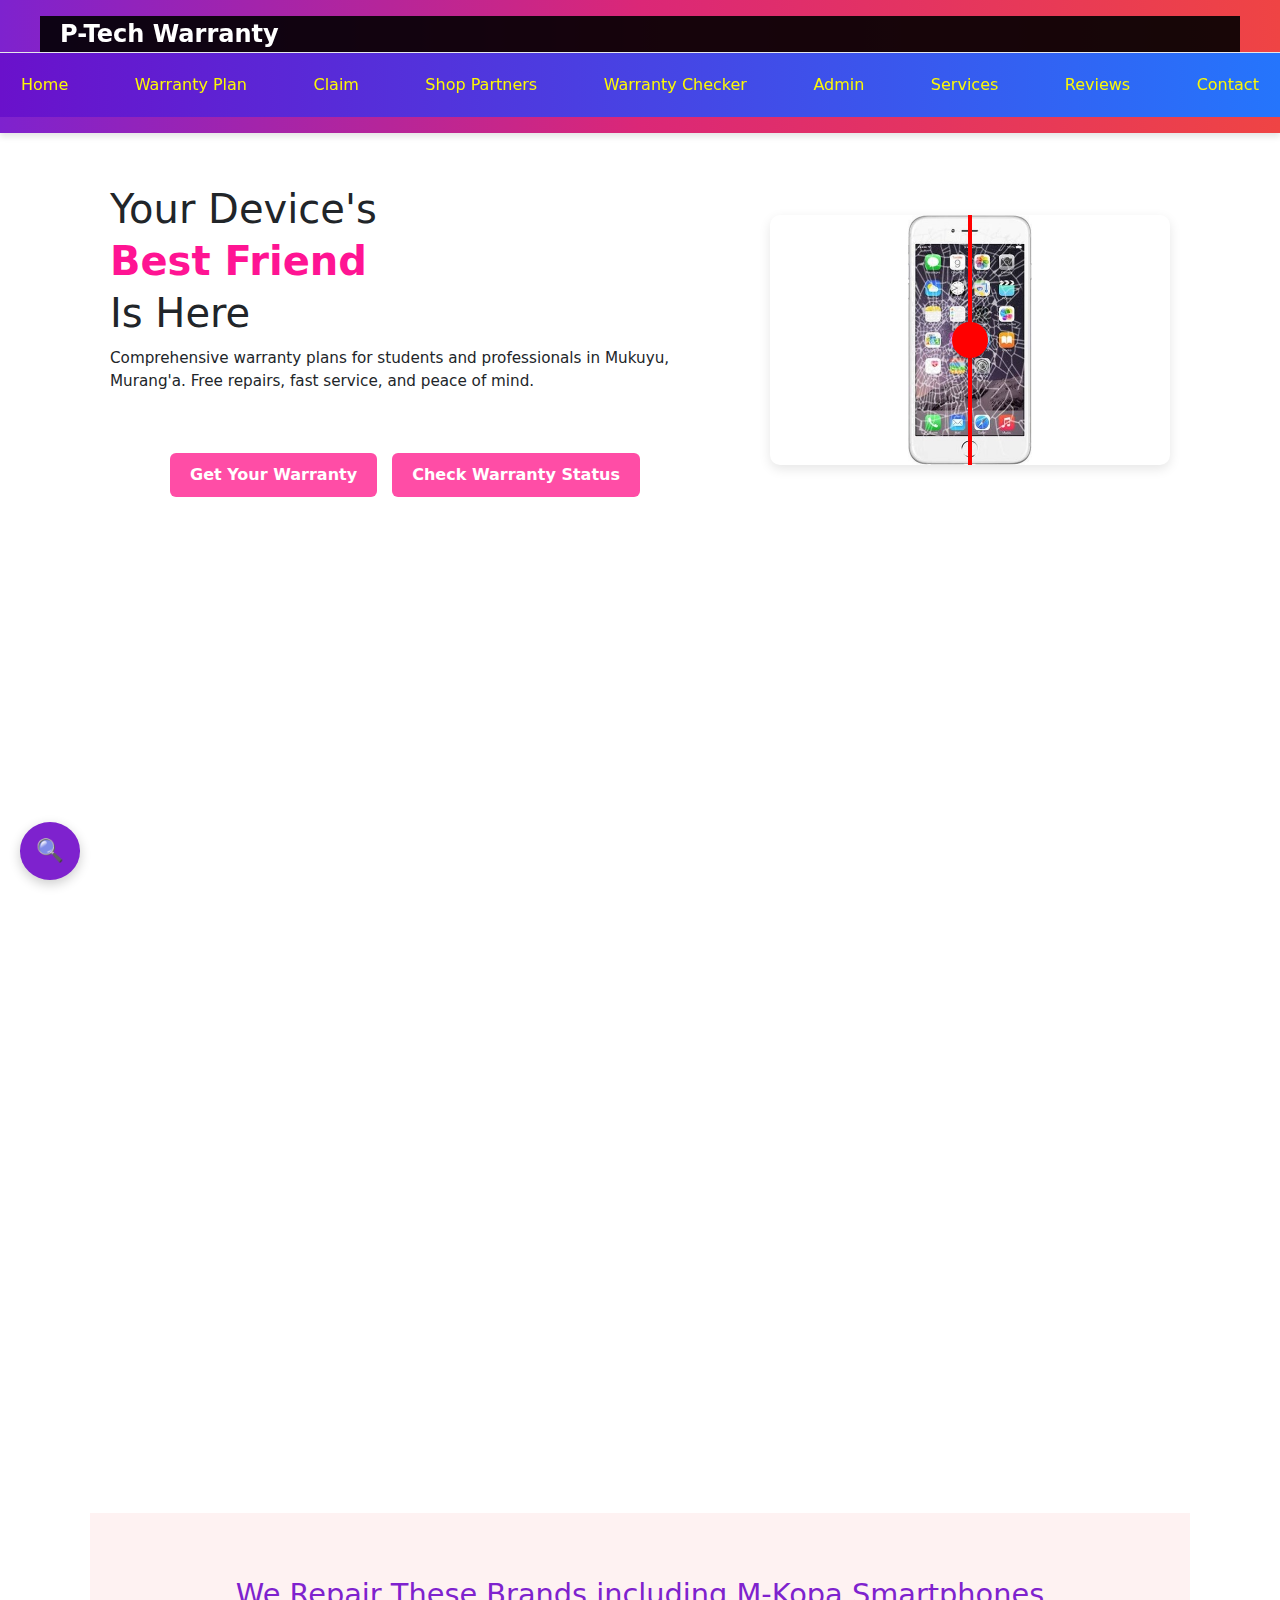
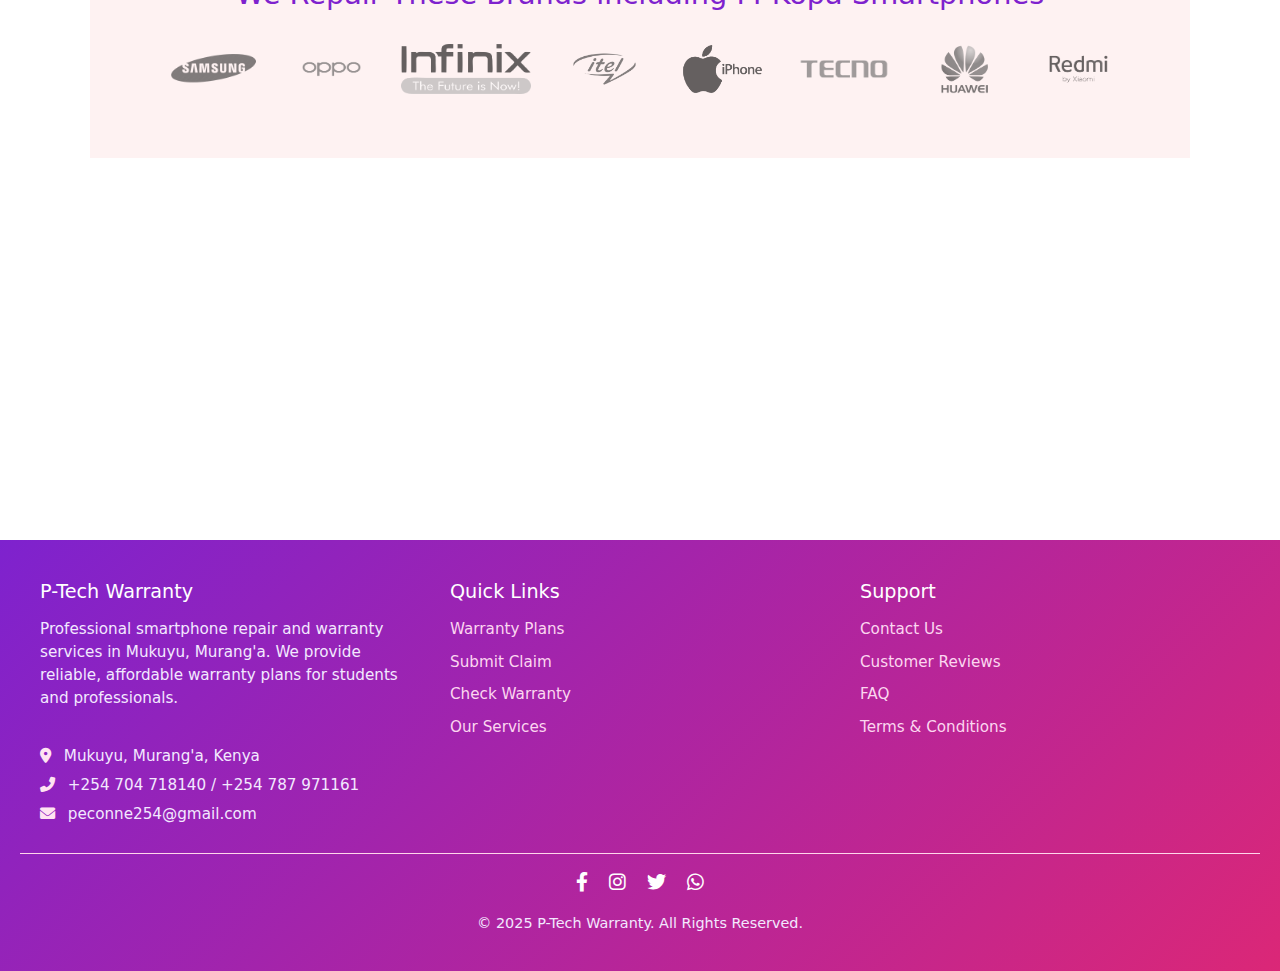
<file: index.html>
<!DOCTYPE html>
<html lang="en">
<head>
    <meta charset="UTF-8">
    <meta name="viewport" content="width=device-width, initial-scale=1.0">
    <title>P-Tech Warranty Reviews</title>
    <link rel="stylesheet" href="https://cdnjs.cloudflare.com/ajax/libs/font-awesome/6.0.0-beta3/css/all.min.css">
    <link rel="stylesheet" href="style.css"/>
    <!-- Bootstrap example -->
<link href="https://cdn.jsdelivr.net/npm/bootstrap@5.3.0/dist/css/bootstrap.min.css" rel="stylesheet">
<script src="https://cdn.jsdelivr.net/npm/bootstrap@5.3.0/dist/js/bootstrap.bundle.min.js"></script>
</head>
<body>
      <header class="site-header">
      <div class="header-top">
        <div class="logo">P-Tech Warranty</div>
        <div class="hamburger" onclick="toggleMenu()">☰</div>
      </div>
      <nav class="navbar" id="navbar">
        <a href="index.html">Home</a>
        <a href="warranty.html">Warranty Plan</a>
        <a href="claim.html">Claim</a>
        <a href="partners.html">Shop Partners</a>
        <a href="check.html">Warranty Checker</a>
        <a href="admin.html">Admin</a>
        <a href="services.html">Services</a>
        <a href="reviews.html">Reviews</a>
        <a href="contact.html">Contact</a>
      </nav>
    </header>

  <!-- Hero -->
  <section class="hero">
    <div class="hero-container-home">
      <!-- Left Hero Text -->
      <div class="hero-text-home">
        <h1>Your Device's <br><span class="highlight">Best Friend<br></span> Is Here</h1>
        <p>
          Comprehensive warranty plans for students and professionals in Mukuyu, Murang'a.
          Free repairs, fast service, and peace of mind.
        </p><br>
        <div class="hero-buttons">
          <a href="warranty.html" class="btn first-btn">Get Your Warranty</a>
          <a href="check.html" class="btn second-btn">Check Warranty Status</a>
        </div>
      </div>
  
      <div class="hero-image">
        <div class="img-compare-container">
          <img src="images/replaced.jpg" alt="Replaced Screen" class="img-compare after">
          <img src="images/cracked.jpg" alt="Cracked Screen" class="img-compare before">
          <div class="slider-line" id="slider-line"></div>
        </div>
      </div>      
    </div>
  </section>
  
    
  <!-- Highlights -->
  <section class="highlight-section fade-in">
    <h2>What's Included in Your Warranty</h2>
    <p class="section-subtext">
      Our comprehensive warranty plans cover the most common smartphone issues, ensuring you're never left without your device.
    </p>
  
    <div class="highlight-container">
      <div class="highlight-card">
        <i class="fas fa-mobile-alt highlight-icon"></i>
        <h3>Free Screen Replacement</h3>
        <p>Complete screen replacement coverage for all warranty members</p>
      </div>
  
      <div class="highlight-card">
        <i class="fas fa-battery-three-quarters highlight-icon"></i>
        <h3>Free Battery Replacement</h3>
        <p>Battery health monitoring and free replacement when needed</p>
      </div>
  
      <div class="highlight-card">
        <i class="fas fa-charging-station highlight-icon"></i>
        <h3>Free Charging System Repairs</h3>
        <p>Charging port and cable issues covered under warranty</p>
      </div>
    </div>
  </section>
  
<!-- Enhanced Stats Section -->
  <section class="cta-section fade-in">
      <div class="stats-grid">
        <div class="stat-card">
          <div class="stat-icon">
            <i class="fas fa-smile-beam"></i>
          </div>
          <div class="circle">
            <h2 class="stat-number" data-target="500">0</h2>
          </div>
          <p>Happy Customers</p>
        </div>
    
        <div class="stat-card">
          <div class="stat-icon">
            <i class="fas fa-tools"></i>
          </div>
          <div class="circle">
            <h2 class="stat-number" data-target="1000">0</h2>
          </div>
          <p>Devices Repaired</p>
        </div>
    
        <div class="stat-card">
          <div class="stat-icon">
            <i class="fas fa-clock"></i>
          </div>
          <div class="circle">
            <h2 class="stat-number" data-target="24">0</h2>
          </div>
          <p>Average Repair Time</p>
        </div>
    
        <div class="stat-card">
          <div class="stat-icon">
            <i class="fas fa-star"></i>
          </div>
          <div class="circle">
            <h2 class="stat-number" data-target="99">0</h2>
          </div>
          <p>Customer Satisfaction</p>
        </div>
      </div>
    </section>  
 
  <section class="brands-section">
    <h2>We Repair These Brands including M-Kopa Smartphones</h2>
    <div class="brand-logos">
      <img src="images/logo/samsung.png" alt="Samsung">
      <img src="images/logo/oppo.png" alt="Oppo">
      <img src="images/logo/infinix.png" alt="Infinix">
      <img src="images/logo/itel.png" alt="Itel">
      <img src="images/logo/apple.png" alt="iPhone">
      <img src="images/logo/tecno.png" alt="Tecno">
      <img src="images/logo/huawei.png" alt="Huawei">
      <img src="images/logo/redmi.png" alt="Redmi">
    </div>
  </section>
  
  <!-- Testimonials -->
  <section class="testimonial-section fade-in">
    <div class="cta-container">
      <h2>Ready to Protect Your Device?</h2>
      <p>Join hundreds of satisfied customers who trust <strong>P-Tech Warranty</strong> for their smartphone protection needs.</p>
      <div class="hero-buttons">
        <a href="warranty.html" class="btn first-btn">View Warranty Plans</a>
        <a href="contact.html" class="btn second-btn">Contact Us</a>
      </div>
    </div>
  </section>

  <!-- Footer -->
<footer class="site-footer">
    <div class="footer-container">
  
      <!-- Column 1 -->
      <div class="footer-column">
        <h3>P-Tech Warranty</h3>
        <p>Professional smartphone repair and warranty services in Mukuyu, Murang'a. We provide reliable, affordable warranty plans for students and professionals.</p><br>
        <p><i class="fas fa-map-marker-alt"></i> Mukuyu, Murang'a, Kenya</p>
        <p><i class="fas fa-phone-alt"></i> +254 704 718140 / +254 787 971161</p>
        <p><i class="fas fa-envelope"></i> peconne254@gmail.com</p>
      </div>

      <div class="footer-column">
        <h4>Quick Links</h4>
        <ul>
          <li><a href="warranty.html">Warranty Plans</a></li>
          <li><a href="claim.html">Submit Claim</a></li>
          <li><a href="check.html">Check Warranty</a></li>
          <li><a href="services.html">Our Services</a></li>
        </ul>
      </div>
  
      <div class="footer-column">
        <h4>Support</h4>
        <ul>
          <li><a href="contact.html">Contact Us</a></li>
          <li><a href="reviews.html">Customer Reviews</a></li>
          <li><a href="faq.html">FAQ</a></li>
          <li><a href="#">Terms & Conditions</a></li>
        </ul>
      </div>
  
    </div>
    <div class="footer-bottom">
      <div class="footer-socials">
        <a href="#" target="_blank"><i class="fab fa-facebook-f"></i></a>
        <a href="#" target="_blank"><i class="fab fa-instagram"></i></a>
        <a href="#" target="_blank"><i class="fab fa-twitter"></i></a>
        <a href="https://wa.me/254704718140" target="_blank"><i class="fab fa-whatsapp"></i></a>
      </div>
      <p class="copyright-text">&copy; 2025 P-Tech Warranty. All Rights Reserved.</p>
    </div>       
  </footer>
  
  <!-- Floating Search Button -->
  <button id="openSearchBtn" class="floating-search">🔍</button>

  <!-- Search Modal -->
  <div id="searchModal" class="search-modal">
    <div class="search-content">
      <input type="text" id="searchInput" placeholder="Search P-Tech..." />
      <button id="closeSearchBtn" class="close-search">✖</button>
      <div id="searchResults" class="search-results"></div>
    </div>
  </div>

  <script>
    // Navbar toggle for mobile
    function toggleMenu() {
    const navbar = document.getElementById('navbar');
    navbar.classList.toggle('active');
  }
  // Close nav on link click (mobile UX)
  document.querySelectorAll('.navbar a').forEach(link => {
    link.addEventListener('click', () => {
      document.getElementById('navbar').classList.remove('active');
    });
  });

    // Animate stats counter
    const counters = document.querySelectorAll('.stat-number');
    const speed = 100; // smaller is faster
  
    counters.forEach(counter => {
      const animate = () => {
        const target = +counter.getAttribute('data-target');
        const count = +counter.innerText;
  
        const increment = Math.ceil(target / speed);
  
        if (count < target) {
          counter.innerText = count + increment;
          setTimeout(animate, 30);
        } else {
          counter.innerText = target;
        }
      };
      animate();
    });
  
    // Floating Search Button Logic
    const pages = [
    { title: "Home", url: "index.html" },
    { title: "Warranty Plan", url: "warranty.html" },
    { title: "Register Warranty", url: "register.html" },
    { title: "Submit Claim", url: "claim.html" },
    { title: "Warranty Checker", url: "check.html" },
    { title: "Services", url: "services.html" },
    { title: "Customer Reviews", url: "reviews.html" },
    { title: "Contact Us", url: "contact.html" }
  ];

  const openSearchBtn = document.getElementById("openSearchBtn");
  const searchModal = document.getElementById("searchModal");
  const closeSearchBtn = document.getElementById("closeSearchBtn");
  const searchInput = document.getElementById("searchInput");
  const searchResults = document.getElementById("searchResults");

  openSearchBtn.onclick = () => {
    searchModal.classList.add("active");
    searchInput.focus();
  };

  closeSearchBtn.onclick = () => {
    searchModal.classList.remove("active");
    searchInput.value = "";
    searchResults.innerHTML = "";
  };

  window.onclick = (e) => {
    if (e.target === searchModal) {
      closeSearchBtn.click();
    }
  };

  searchInput.oninput = function () {
    const query = this.value.toLowerCase();
    searchResults.innerHTML = "";

    if (!query) return;

    const matches = pages.filter(page =>
      page.title.toLowerCase().includes(query)
    );

    if (matches.length === 0) {
      searchResults.innerHTML = "<p>No results found.</p>";
    } else {
      matches.forEach(page => {
        const div = document.createElement("div");
        div.className = "search-result-item";
        div.textContent = page.title;
        div.onclick = () => window.location.href = page.url;
        searchResults.appendChild(div);
      });
    }
  };
    // Fade-in animation on scroll
    const fadeEls = document.querySelectorAll('.fade-in');
  
    const fadeObserver = new IntersectionObserver(entries => {
      entries.forEach(entry => {
        if (entry.isIntersecting) {
          entry.target.classList.add('visible');
        }
      });
    }, {
      threshold: 0.2,
    });
  
    fadeEls.forEach(el => fadeObserver.observe(el));

    const container = document.querySelector('.img-compare-container');
const beforeImg = container.querySelector('.before');
const slider = document.getElementById('slider-line');
const beforeText = document.querySelector('.before-text');
const afterText = document.querySelector('.after-text');

let isDragging = false;

// Set the slider to the center initially
slider.style.left = '50%';

// Function to handle dragging logic
const handleDrag = (e) => {
  const rect = container.getBoundingClientRect();
  let offsetX;

  // Check if it's a touch event or mouse event
  if (e.type.startsWith('touch')) {
    offsetX = e.touches[0].clientX - rect.left;
  } else {
    offsetX = e.clientX - rect.left;
  }

  const percentage = (offsetX / rect.width) * 100;

  // Prevent the slider from going out of bounds
  if (percentage >= 0 && percentage <= 100) {
    beforeImg.style.clipPath = `inset(0 ${100 - percentage}% 0 0)`;
    slider.style.left = `${percentage}%`;

    // Change text based on slider position
    if (percentage < 50) {
      beforeText.style.opacity = 1;
      afterText.style.opacity = 0;
    } else {
      beforeText.style.opacity = 0;
      afterText.style.opacity = 1;
    }
  }
};

// When mouse or touch starts dragging
slider.addEventListener('mousedown', (e) => {
  isDragging = true;
  document.body.style.userSelect = 'none'; // Prevent text selection during drag
});

slider.addEventListener('touchstart', (e) => {
  e.preventDefault();  // Prevent default action to avoid unwanted scrolling
  isDragging = true;
  document.body.style.userSelect = 'none'; // Prevent text selection during drag
});

// When mouse moves or touch moves, update the slider position if dragging
container.addEventListener('mousemove', (e) => {
  if (isDragging) {
    handleDrag(e);
  }
});

container.addEventListener('touchmove', (e) => {
  if (isDragging) {
    handleDrag(e);
  }
});

// When mouse or touch ends, stop dragging
document.addEventListener('mouseup', () => {
  isDragging = false;
  document.body.style.userSelect = ''; // Restore text selection
});

document.addEventListener('touchend', () => {
  isDragging = false;
  document.body.style.userSelect = ''; // Restore text selection
});

 </script>
  
</body>
</html>
</file>
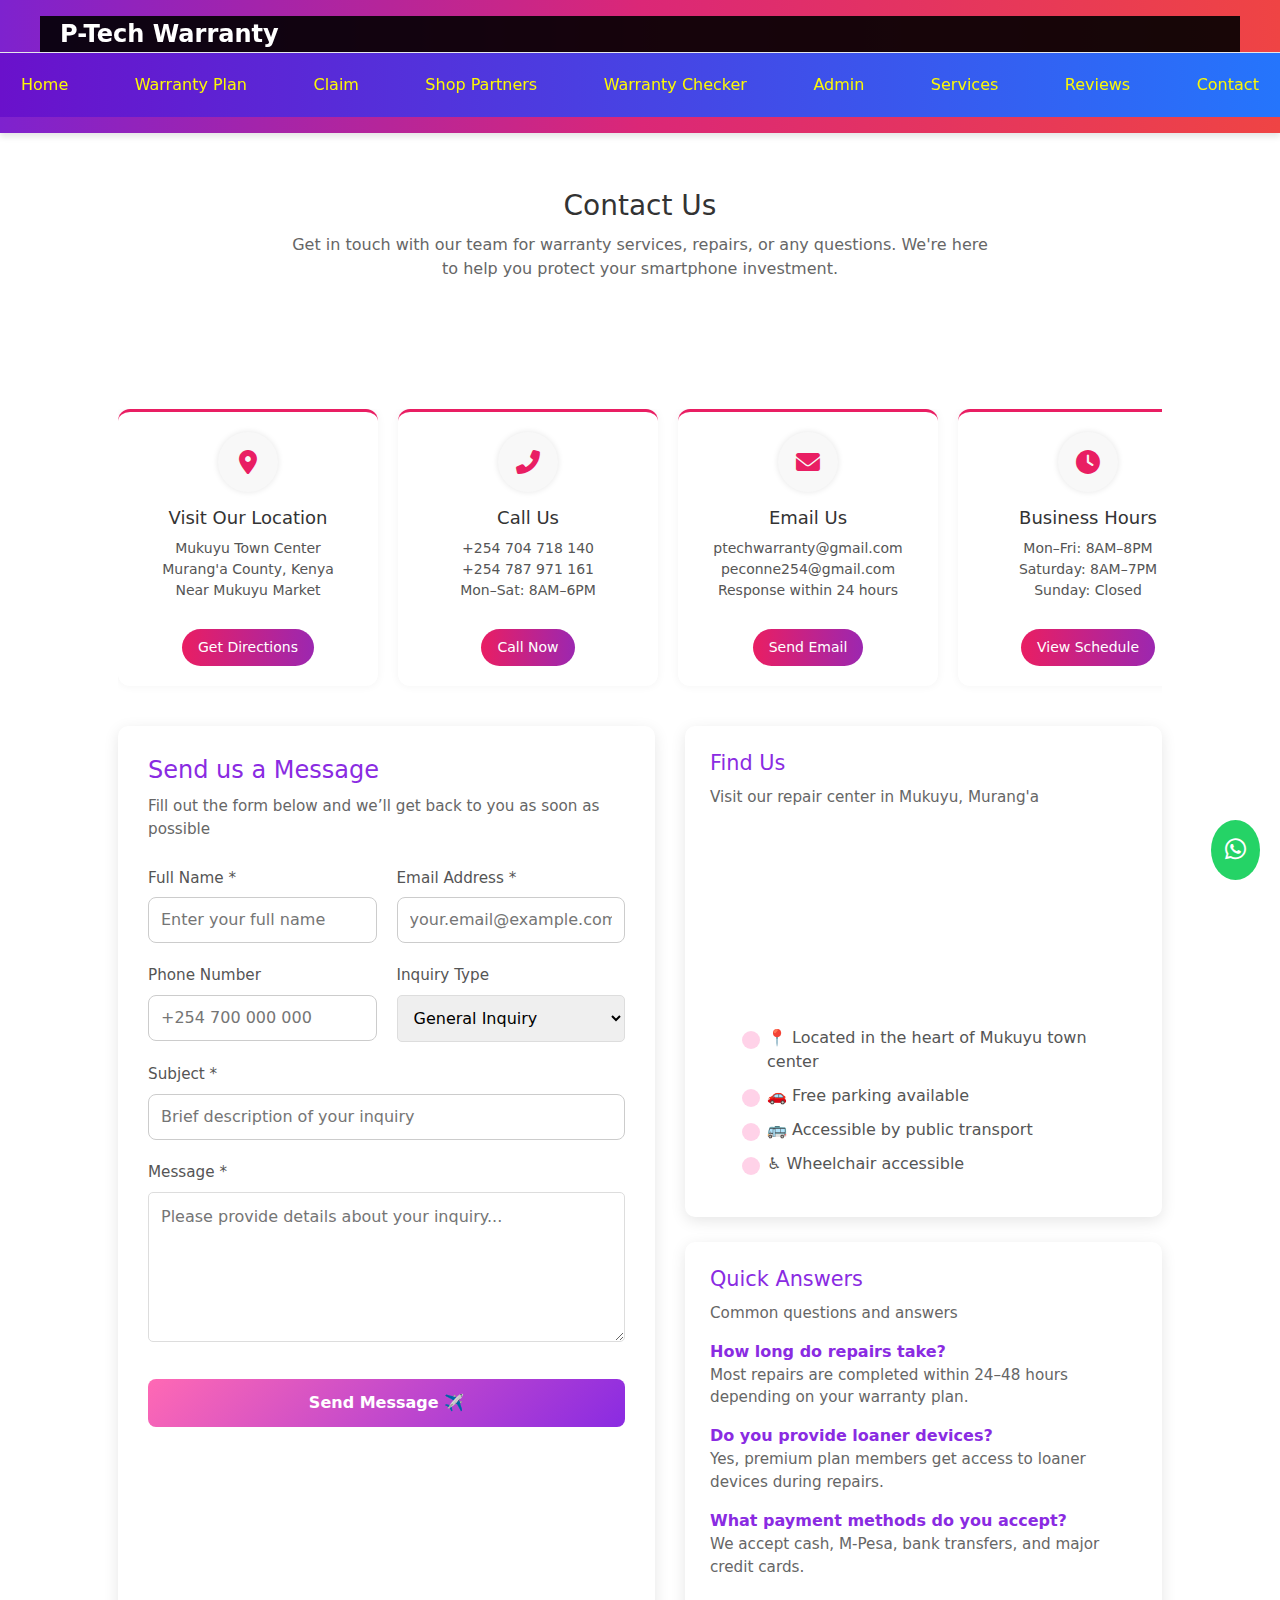
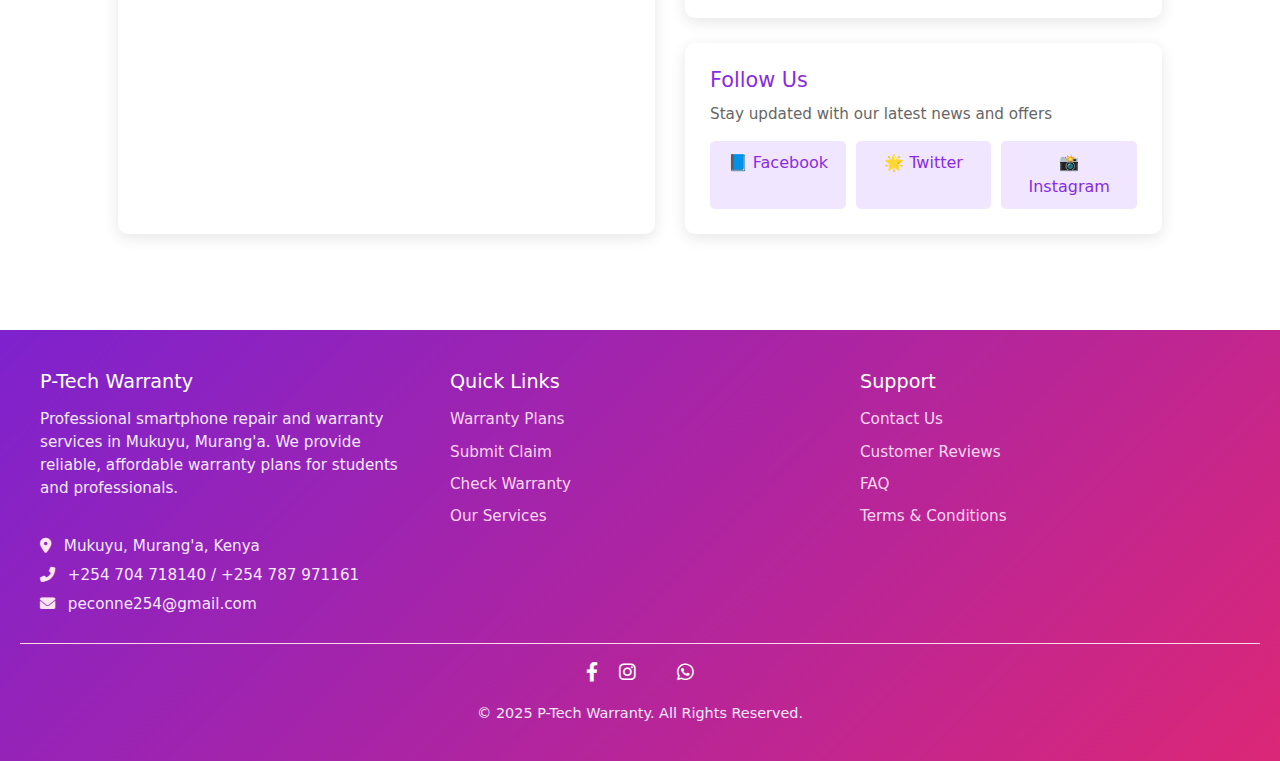
<file: contact.html>
<!DOCTYPE html>
<html lang="en">
<head>
    <meta charset="UTF-8">
    <meta name="viewport" content="width=device-width, initial-scale=1.0">
    <title>P-Tech Warranty Reviews</title>
    <link rel="stylesheet" href="https://cdnjs.cloudflare.com/ajax/libs/font-awesome/6.0.0-beta3/css/all.min.css">
    <link rel="stylesheet" href="style.css"/>
    <link href="https://cdn.jsdelivr.net/npm/bootstrap@5.3.0/dist/css/bootstrap.min.css" rel="stylesheet">
<script src="https://cdn.jsdelivr.net/npm/bootstrap@5.3.0/dist/js/bootstrap.bundle.min.js"></script>
</head>
<body>
  <body>
    <header class="site-header">
      <div class="header-top">
        <div class="logo">P-Tech Warranty</div>
        <div class="hamburger" onclick="toggleMenu()">☰</div>
      </div>
      <nav class="navbar" id="navbar">
        <a href="index.html">Home</a>
        <a href="warranty.html">Warranty Plan</a>
        <a href="claim.html">Claim</a>
        <a href="partners.html">Shop Partners</a>
        <a href="check.html">Warranty Checker</a>
        <a href="admin.html">Admin</a>
        <a href="services.html">Services</a>
        <a href="reviews.html">Reviews</a>
        <a href="contact.html">Contact</a>
      </nav>
    </header>

      <section class="contact-intro-section">
        <div class="container">
          <h2 class="contact-intro-title">Contact Us</h2>
          <p class="contact-intro-subtitle">
            Get in touch with our team for warranty services, repairs, or any questions.
            We're here to help you protect your smartphone investment.
          </p>
        </div>
      </section>   
      
  <section class="contact-section">
    <div class="container">
      <div class="contact-cards-grid">
        <div class="contact-card">
          <div class="icon-circle"><i class="fas fa-map-marker-alt"></i></div>
          <h3>Visit Our Location</h3>
          <p>Mukuyu Town Center<br>Murang'a County, Kenya<br>Near Mukuyu Market</p>
          <button class="contact-btn">Get Directions</button>
        </div>
      
        <div class="contact-card">
          <div class="icon-circle"><i class="fas fa-phone-alt"></i></div>
          <h3>Call Us</h3>
          <p>+254 704 718 140<br>+254 787 971 161<br>Mon–Sat: 8AM–6PM</p>
          <button class="contact-btn">Call Now</button>
        </div>
      
        <div class="contact-card">
          <div class="icon-circle"><i class="fas fa-envelope"></i></div>
          <h3>Email Us</h3>
          <p>ptechwarranty@gmail.com<br>peconne254@gmail.com<br>Response within 24 hours</p>
          <button class="contact-btn">Send Email</button>
        </div>
      
        <div class="contact-card">
          <div class="icon-circle"><i class="fas fa-clock"></i></div>
          <h3>Business Hours</h3>
          <p>Mon–Fri: 8AM–8PM<br>Saturday: 8AM–7PM<br>Sunday: Closed</p>
          <button class="contact-btn">View Schedule</button>
        </div>
      </div>     
      
      <!-- Contact Form & Map/FAQs -->
      <div class="contact-form-map">
        <!-- Message Form -->
        <div class="contact-form-card">
          <h3>Send us a Message</h3>
          <p>Fill out the form below and we’ll get back to you as soon as possible</p>
          <form id="contact-form">
            <div class="form-group two-columns">
              <div>
                <label for="full-name">Full Name *</label>
                <input type="text" id="full-name" required placeholder="Enter your full name" />
              </div>
              <div>
                <label for="email">Email Address *</label>
                <input type="email" id="email" required placeholder="your.email@example.com" />
              </div>
            </div>
            <div class="form-group two-columns">
              <div>
                <label for="phone">Phone Number</label>
                <input type="text" id="phone" placeholder="+254 700 000 000" />
              </div>
              <div>
                <label for="inquiry">Inquiry Type</label>
                <select id="inquiry">
                  <option value="general">General Inquiry</option>
                  <option value="warranty">Warranty Claim</option>
                  <option value="repair">Repair Booking</option>
                  <option value="support">Technical Support</option>
                </select>
              </div>
            </div>
            <div class="form-group">
              <label for="subject">Subject *</label>
              <input type="text" id="subject" required placeholder="Brief description of your inquiry" />
            </div>
            <div class="form-group">
              <label for="message">Message *</label>
              <textarea id="message" required placeholder="Please provide details about your inquiry..."></textarea>
            </div>
            <button type="submit" class="contact-submit-btn">Send Message ✈️</button>
          </form>
        </div>

        <!-- Map & Quick Info -->
        <div class="map-faqs-column">

          <!-- Find Us -->
          <div class="info-card">
            <h3>Find Us</h3>
            <p>Visit our repair center in Mukuyu, Murang'a</p>
            <iframe
              src="https://www.google.com/maps/embed?pb=!1m18!1m12!1m3!1d15955.96050603817!2d37.148155!3d-0.718832!2m3!1f0!2f0!3f0!3m2!1i1024!2i768!4f13.1!3m3!1m2!1s0x182894a2382e2199%3A0xd2c2183f8a6819b1!2sMukuyu%2C%20Murang&#39;a!5e0!3m2!1sen!2ske!4v1718055037089!5m2!1sen!2ske"
              width="100%" height="180" style="border:0;" allowfullscreen="" loading="lazy"></iframe>
            <ul class="location-notes">
              <li>📍 Located in the heart of Mukuyu town center</li>
              <li>🚗 Free parking available</li>
              <li>🚌 Accessible by public transport</li>
              <li>♿ Wheelchair accessible</li>
            </ul>
          </div>

          <!-- Quick Answers -->
          <div class="info-card">
            <h3>Quick Answers</h3>
            <p>Common questions and answers</p>
            <strong>How long do repairs take?</strong>
            <p>Most repairs are completed within 24–48 hours depending on your warranty plan.</p>
            <strong>Do you provide loaner devices?</strong>
            <p>Yes, premium plan members get access to loaner devices during repairs.</p>
            <strong>What payment methods do you accept?</strong>
            <p>We accept cash, M-Pesa, bank transfers, and major credit cards.</p>
          </div>

          <!-- Follow Us -->
          <div class="info-card">
            <h3>Follow Us</h3>
            <p>Stay updated with our latest news and offers</p>
            <div class="social-buttons">
              <a href="#" class="social-btn">📘 Facebook</a>
              <a href="#" class="social-btn">🌟 Twitter</a>
              <a href="#" class="social-btn">📸 Instagram</a>
            </div>
          </div>  
        </div>
      </div>

    </div>
  </section>
<script>
function toggleMenu() {
      const navbar = document.getElementById('navbar');
      navbar.classList.toggle('active');
    }
    document.querySelectorAll('.navbar a').forEach(link => {
  link.addEventListener('click', () => {
    document.getElementById('navbar').classList.remove('active');
  });
});

</script>

<a href="https://wa.me/+254704718140" class="whatsapp-float" target="_blank" title="Chat with Support">
  <i class="fab fa-whatsapp"></i>
</a>

</body>

<footer class="site-footer">
    <div class="footer-container">
  
      <!-- Column 1 -->
      <div class="footer-column">
        <h3>P-Tech Warranty</h3>
        <p>Professional smartphone repair and warranty services in Mukuyu, Murang'a. We provide reliable, affordable warranty plans for students and professionals.</p><br>
        <p><i class="fas fa-map-marker-alt"></i> Mukuyu, Murang'a, Kenya</p>
        <p><i class="fas fa-phone-alt"></i> +254 704 718140 / +254 787 971161</p>
        <p><i class="fas fa-envelope"></i> peconne254@gmail.com</p>
      </div>

      <div class="footer-column">
        <h4>Quick Links</h4>
        <ul>
          <li><a href="warranty.html">Warranty Plans</a></li>
          <li><a href="claim.html">Submit Claim</a></li>
          <li><a href="check.html">Check Warranty</a></li>
          <li><a href="services.html">Our Services</a></li>
        </ul>
      </div>
  
      <div class="footer-column">
        <h4>Support</h4>
        <ul>
          <li><a href="contact.html">Contact Us</a></li>
          <li><a href="reviews.html">Customer Reviews</a></li>
          <li><a href="faq.html">FAQ</a></li>
          <li><a href="#">Terms & Conditions</a></li>
        </ul>
      </div>
  
    </div>
    <div class="footer-bottom">
      <div class="footer-socials">
        <a href="#" target="_blank"><i class="fab fa-facebook-f"></i></a>
        <a href="#" target="_blank"><i class="fab fa-instagram"></i></a>
        <a href="#" target="_blank"><i class="fab fa-x-twitter"></i></a>
        <a href="https://wa.me/254704718140" target="_blank"><i class="fab fa-whatsapp"></i></a>
      </div>
      <p class="copyright-text">&copy; 2025 P-Tech Warranty. All Rights Reserved.</p>
    </div>       
  </footer>
</html>
</file>
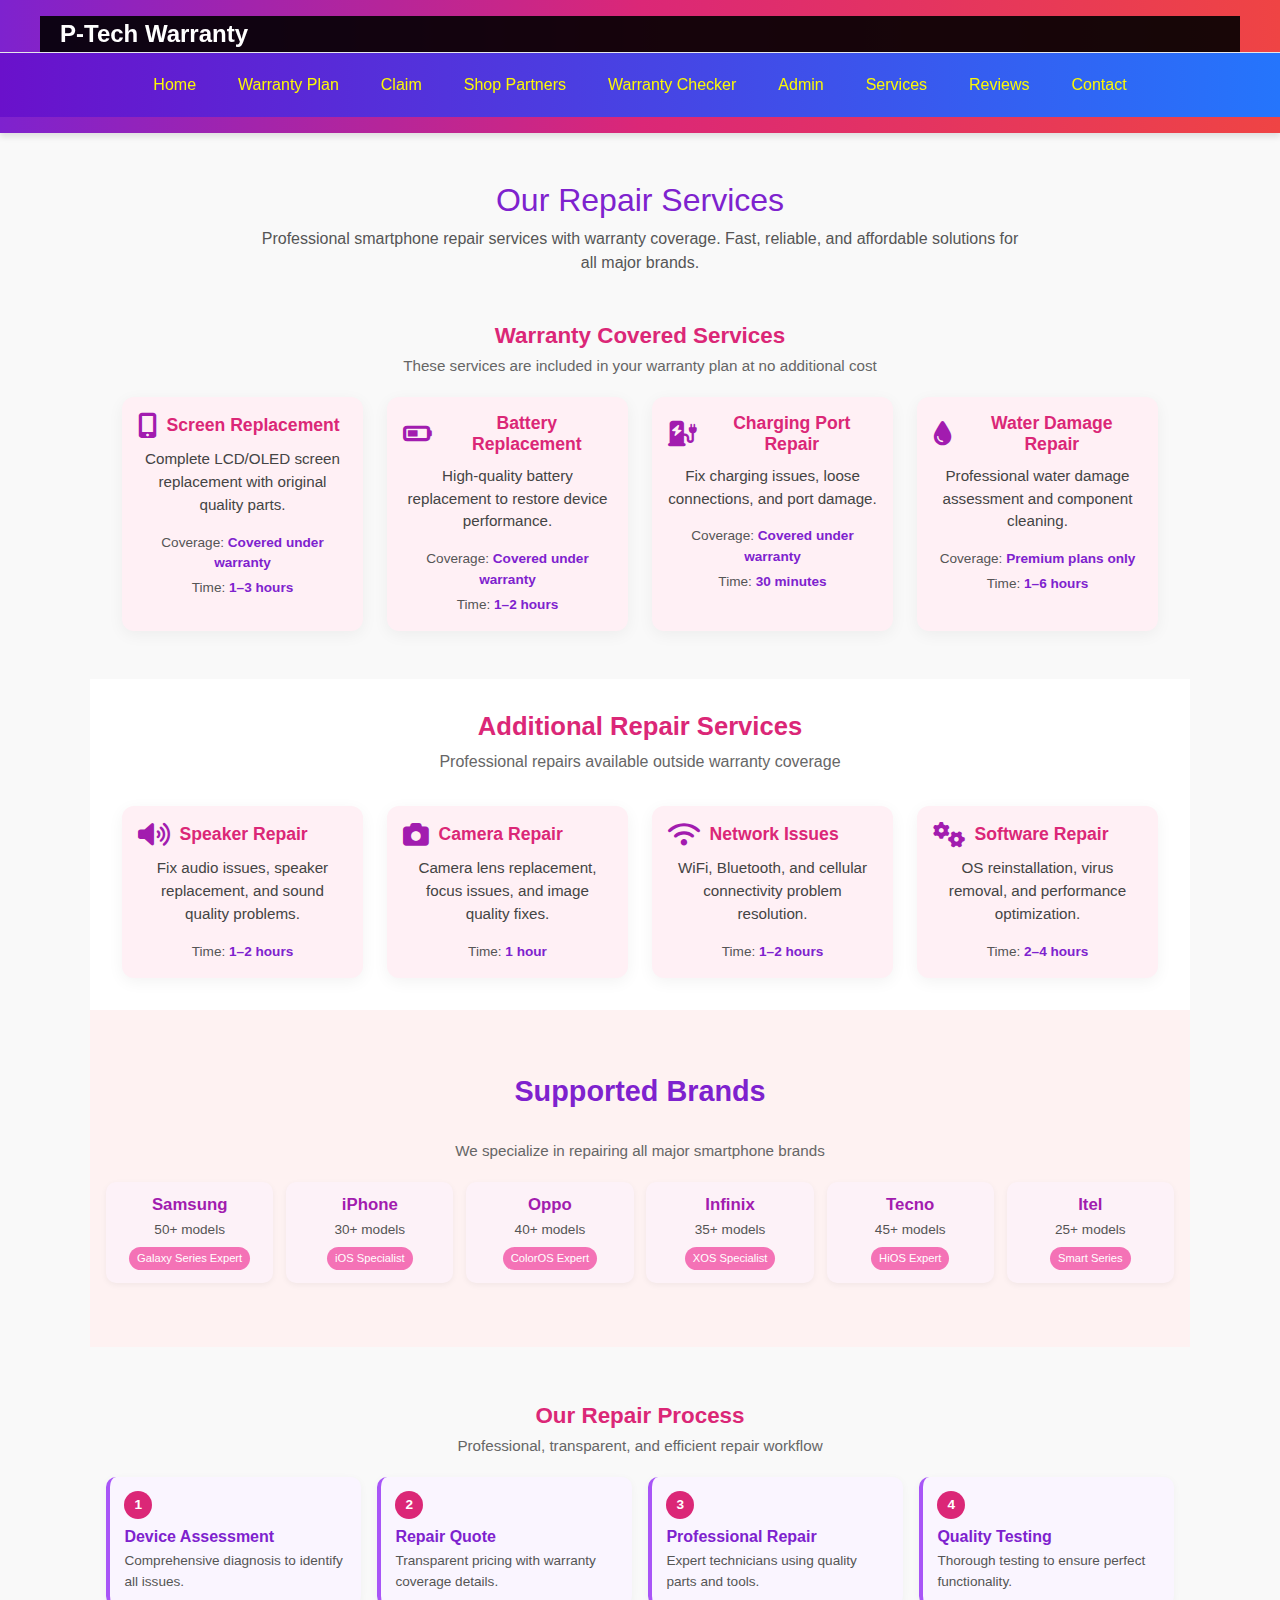
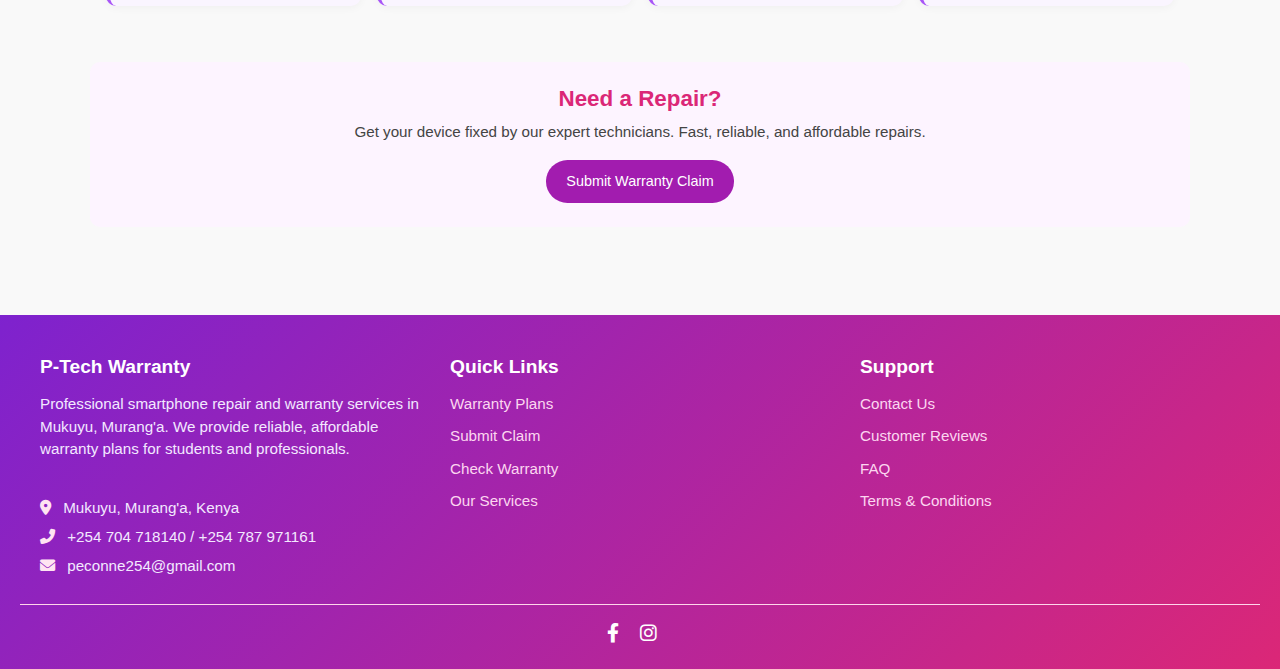
<file: services.html>
<!DOCTYPE html>
<html lang="en">
<head>
    <meta charset="UTF-8">
    <meta name="viewport" content="width=device-width, initial-scale=1.0">
    <title>P-Tech Warranty Reviews</title>
    <link rel="stylesheet" href="https://cdnjs.cloudflare.com/ajax/libs/font-awesome/6.0.0-beta3/css/all.min.css">
    <link href="https://cdn.jsdelivr.net/npm/bootstrap@5.3.0/dist/css/bootstrap.min.css" rel="stylesheet">
  <script src="https://cdn.jsdelivr.net/npm/bootstrap@5.3.0/dist/js/bootstrap.bundle.min.js"></script>
  <link rel="stylesheet" href="style.css"/>
<body>
  <body>
    <header class="site-header">
      <div class="header-top">
        <div class="logo">P-Tech Warranty</div>
        <div class="hamburger" onclick="toggleMenu()">☰</div>
      </div>
      <nav class="navbar" id="navbar">
        <a href="index.html">Home</a>
        <a href="warranty.html">Warranty Plan</a>
        <a href="claim.html">Claim</a>
        <a href="partners.html">Shop Partners</a>
        <a href="check.html">Warranty Checker</a>
        <a href="admin.html">Admin</a>
        <a href="services.html">Services</a>
        <a href="reviews.html">Reviews</a>
        <a href="contact.html">Contact</a>
      </nav>
    </header>
  
  <main class="container">
    <!-- Hero Section -->
    <section class="hero-section-services">
      <h1>Our Repair Services</h1>
      <p>Professional smartphone repair services with warranty coverage. Fast, reliable, and affordable solutions for all major brands.</p>
    </section>

    <!-- Warranty Covered Services -->
    <section class="services-section">
      <h2 class="section-title">Warranty Covered Services</h2>
      <p class="section-description">These services are included in your warranty plan at no additional cost</p>
      <div class="services-grid">
        <div class="service-card">
          <div class="service-header">
            <i class="fas fa-mobile-alt service-icon"></i>
            <h3>Screen Replacement</h3>
          </div>
          <p>Complete LCD/OLED screen replacement with original quality parts.</p>
          <div class="service-meta">
            <span class="coverage">Coverage: <strong>Covered under warranty</strong></span>
            <span class="time">Time: <strong>1–3 hours</strong></span>
          </div>
        </div>

        <div class="service-card">
          <div class="service-header">
            <i class="fas fa-battery-half service-icon"></i>
            <h3>Battery Replacement</h3>
          </div>
          <p>High-quality battery replacement to restore device performance.</p>
          <div class="service-meta">
            <span class="coverage">Coverage: <strong>Covered under warranty</strong></span>
            <span class="time">Time: <strong>1–2 hours</strong></span>
          </div>
        </div>

        <div class="service-card">
          <div class="service-header">
            <i class="fas fa-charging-station service-icon"></i>
            <h3>Charging Port Repair</h3>
          </div>
          <p>Fix charging issues, loose connections, and port damage.</p>
          <div class="service-meta">
            <span class="coverage">Coverage: <strong>Covered under warranty</strong></span>
            <span class="time">Time: <strong>30 minutes</strong></span>
          </div>
        </div>

        <div class="service-card">
          <div class="service-header">
            <i class="fas fa-tint service-icon"></i>
            <h3>Water Damage Repair</h3>
          </div>
          <p>Professional water damage assessment and component cleaning.</p>
          <div class="service-meta">
            <span class="coverage">Coverage: <strong>Premium plans only</strong></span>
            <span class="time">Time: <strong>1–6 hours</strong></span>
          </div>
        </div>
      </div>
    </section>

    <!-- Additional Repair Services -->
    <section class="additional-services">
      <h2 class="section-title">Additional Repair Services</h2>
      <p class="section-description">Professional repairs available outside warranty coverage</p>
      <div class="services-grid">
        <div class="service-card">
          <div class="service-header">
            <i class="fas fa-volume-up service-icon"></i>
            <h3>Speaker Repair</h3>
          </div>
          <p>Fix audio issues, speaker replacement, and sound quality problems.</p>
          <div class="service-meta">
            <span class="time">Time: <strong>1–2 hours</strong></span>
          </div>
        </div>

        <div class="service-card">
          <div class="service-header">
            <i class="fas fa-camera service-icon"></i>
            <h3>Camera Repair</h3>
          </div>
          <p>Camera lens replacement, focus issues, and image quality fixes.</p>
          <div class="service-meta">
            <span class="time">Time: <strong>1 hour</strong></span>
          </div>
        </div>

        <div class="service-card">
          <div class="service-header">
            <i class="fas fa-wifi service-icon"></i>
            <h3>Network Issues</h3>
          </div>
          <p>WiFi, Bluetooth, and cellular connectivity problem resolution.</p>
          <div class="service-meta">
            <span class="time">Time: <strong>1–2 hours</strong></span>
          </div>
        </div>

        <div class="service-card">
          <div class="service-header">
            <i class="fas fa-cogs service-icon"></i>
            <h3>Software Repair</h3>
          </div>
          <p>OS reinstallation, virus removal, and performance optimization.</p>
          <div class="service-meta">
            <span class="time">Time: <strong>2–4 hours</strong></span>
          </div>
        </div>
      </div>
    </section>

    <!-- Supported Brands -->
    <section class="brands-section">
      <h2 class="section-title">Supported Brands</h2>
      <p class="section-description">We specialize in repairing all major smartphone brands</p>
      <div class="brands-grid">
        <div class="brand-card" data-brand="samsung"><h3>Samsung</h3><p>50+ models</p><span class="expert-tag">Galaxy Series Expert</span></div>
        <div class="brand-card" data-brand="iphone"><h3>iPhone</h3><p>30+ models</p><span class="expert-tag">iOS Specialist</span></div>
        <div class="brand-card" data-brand="oppo"><h3>Oppo</h3><p>40+ models</p><span class="expert-tag">ColorOS Expert</span></div>
        <div class="brand-card" data-brand="infinix"><h3>Infinix</h3><p>35+ models</p><span class="expert-tag">XOS Specialist</span></div>
        <div class="brand-card" data-brand="tecno"><h3>Tecno</h3><p>45+ models</p><span class="expert-tag">HiOS Expert</span></div>
        <div class="brand-card" data-brand="itel"><h3>Itel</h3><p>25+ models</p><span class="expert-tag">Smart Series</span></div>
      </div>
      <div id="brand-details-container"></div>
    </section>

    <!-- Repair Process -->
    <section class="repair-process">
      <h2 class="section-title">Our Repair Process</h2>
      <p class="section-description">Professional, transparent, and efficient repair workflow</p>
      <div class="process-steps">
        <div class="step"><div class="step-number">1</div><h3>Device Assessment</h3><p>Comprehensive diagnosis to identify all issues.</p></div>
        <div class="step"><div class="step-number">2</div><h3>Repair Quote</h3><p>Transparent pricing with warranty coverage details.</p></div>
        <div class="step"><div class="step-number">3</div><h3>Professional Repair</h3><p>Expert technicians using quality parts and tools.</p></div>
        <div class="step"><div class="step-number">4</div><h3>Quality Testing</h3><p>Thorough testing to ensure perfect functionality.</p></div>
      </div>
    </section>

    <!-- Call to Action -->
    <section class="cta-section">
      <h2>Need a Repair?</h2>
      <p>Get your device fixed by our expert technicians. Fast, reliable, and affordable repairs.</p>
      <a href="claim.html" class="btn">Submit Warranty Claim</a>
    </section>
  </main>

  <script>
    document.addEventListener('DOMContentLoaded', function() {
  // Brand models data
  const brandModels = {
    samsung: [
      { model: "Galaxy A10", issue: "Screen, Battery", time: "3hrs" },
      { model: "Galaxy A12", issue: "Software", time: "2hrs" },
      { model: "Galaxy A30", issue: "Charging Port", time: "2hrs" },
      { model: "Galaxy S10", issue: "Camera, Software", time: "4hrs" },
      { model: "Galaxy S21", issue: "Water Damage", time: "1-2 days" },
      { model: "Galaxy Note 10", issue: "Screen", time: "3hrs" },
      { model: "Galaxy A51", issue: "Battery", time: "2hrs" },
      { model: "Galaxy M11", issue: "Software", time: "2hrs" },
      { model: "Galaxy J7", issue: "Charging Port", time: "2hrs" },
      { model: "Galaxy Z Flip", issue: "Screen", time: "5hrs" }
    ],
    iphone: [
      { model: "iPhone 6", issue: "Battery", time: "2hrs" },
      { model: "iPhone 7", issue: "Screen", time: "2hrs" },
      { model: "iPhone 8", issue: "Camera", time: "1hr" },
      { model: "iPhone X", issue: "Charging Port", time: "2hrs" },
      { model: "iPhone XR", issue: "Speaker", time: "1.5hrs" },
      { model: "iPhone 11", issue: "Software", time: "2hrs" },
      { model: "iPhone 12", issue: "Screen", time: "3hrs" },
      { model: "iPhone 13", issue: "Water Damage", time: "6hrs" },
      { model: "iPhone SE", issue: "Network", time: "1hr" },
      { model: "iPhone 14", issue: "Camera", time: "2hrs" }
    ],
    oppo: [
      { model: "Oppo A12", issue: "Network", time: "1.5hrs" },
      { model: "Oppo A31", issue: "Charging Port", time: "2hrs" },
      { model: "Oppo A54", issue: "Battery", time: "2hrs" },
      { model: "Oppo A74", issue: "Software", time: "2hrs" },
      { model: "Oppo Reno 3", issue: "Camera", time: "2hrs" },
      { model: "Oppo Reno 5", issue: "Water Damage", time: "4hrs" },
      { model: "Oppo F11", issue: "Speaker", time: "1hr" },
      { model: "Oppo F15", issue: "Screen", time: "3hrs" },
      { model: "Oppo A96", issue: "Software", time: "2hrs" },
      { model: "Oppo Find X", issue: "Battery", time: "3hrs" }
    ],
    infinix: [
      { model: "Note 10", issue: "Screen", time: "3hrs" },
      { model: "Note 12", issue: "Battery", time: "2hrs" },
      { model: "Zero 5", issue: "Charging Port", time: "2hrs" },
      { model: "Zero X", issue: "Camera", time: "1hr" },
      { model: "Smart 5", issue: "Speaker", time: "1.5hrs" },
      { model: "Hot 10", issue: "Software", time: "2hrs" },
      { model: "Hot 12", issue: "Network", time: "1hr" },
      { model: "Zero Ultra", issue: "Water Damage", time: "1 day" },
      { model: "Zero 8", issue: "Screen", time: "3hrs" },
      { model: "Smart 7", issue: "Software", time: "2hrs" }
    ],
    tecno: [
      { model: "Camon 15", issue: "Speaker", time: "2hrs" },
      { model: "Camon 17", issue: "Camera", time: "1hr" },
      { model: "Camon 20", issue: "Battery", time: "2hrs" },
      { model: "Spark 7", issue: "Software", time: "2hrs" },
      { model: "Spark 9", issue: "Charging", time: "2hrs" },
      { model: "Pop 5", issue: "Network", time: "1hr" },
      { model: "Camon X", issue: "Screen", time: "3hrs" },
      { model: "Phantom 9", issue: "Water Damage", time: "6hrs" },
      { model: "Camon 11", issue: "Battery", time: "2hrs" },
      { model: "Camon 19", issue: "Camera", time: "2hrs" }
    ],
    itel: [
      { model: "Itel A16", issue: "Software", time: "2hrs" },
      { model: "Itel A33", issue: "Screen", time: "2hrs" },
      { model: "Itel A56", issue: "Battery", time: "1.5hrs" },
      { model: "Itel P15", issue: "Charging", time: "1hr" },
      { model: "Itel A48", issue: "Speaker", time: "1.5hrs" },
      { model: "Itel P36", issue: "Network", time: "1hr" },
      { model: "Itel Vision 1", issue: "Camera", time: "2hrs" },
      { model: "Itel A27", issue: "Software", time: "2hrs" },
      { model: "Itel P17", issue: "Water Damage", time: "6hrs" },
      { model: "Itel A23", issue: "Battery", time: "1.5hrs" }
    ]
  };

  const brandCards = document.querySelectorAll('.brand-card');

  const modal = document.createElement('div');
  modal.className = 'brand-modal';
  modal.innerHTML = `
    <div class="brand-modal-content">
      <button class="close-modal">&times;</button>
      <div class="brand-models-header">
        <h3 id="modal-brand-name">Brand Models</h3>
        <span id="model-count"></span>
      </div>
      <div class="brand-models-content" id="models-container"></div>
    </div>
  `;
  document.body.appendChild(modal);

  brandCards.forEach(card => {
    card.addEventListener('click', function() {
      const brand = this.getAttribute('data-brand');
      const brandName = this.querySelector('h3').textContent;
      showBrandModels(brand, brandName);
    });
  });

  modal.querySelector('.close-modal').addEventListener('click', hideModal);
  modal.addEventListener('click', function(e) {
    if (e.target === modal) hideModal();
  });

  function showBrandModels(brand, brandName) {
    const models = brandModels[brand];
    const container = document.getElementById('models-container');
    const brandTitle = document.getElementById('modal-brand-name');
    const modelCount = document.getElementById('model-count');

    brandTitle.textContent = `${brandName} Models`;
    modelCount.textContent = `${models.length} models`;

    container.innerHTML = '';
    models.forEach(model => {
      const card = document.createElement('div');
      card.className = 'model-card';
      card.innerHTML = `
        <h4>${model.model}</h4>
        <p><strong>Issue:</strong> ${model.issue}</p>
        <p><strong>Time:</strong> ${model.time}</p>
      `;
      container.appendChild(card);
    });

    modal.style.display = 'flex';
    document.body.style.overflow = 'hidden';
  }

  function hideModal() {
    modal.style.display = 'none';
    document.body.style.overflow = 'auto';
  }

  document.addEventListener('keydown', function(e) {
    if (e.key === 'Escape' && modal.style.display === 'flex') hideModal();
  });
});

function toggleMenu() {
      const navbar = document.getElementById('navbar');
      navbar.classList.toggle('active');
    }
    document.querySelectorAll('.navbar a').forEach(link => {
  link.addEventListener('click', () => {
    document.getElementById('navbar').classList.remove('active');
  });
});
  </script>
      
    <footer class="site-footer">
        <div class="footer-container">
      
          <!-- Column 1 -->
          <div class="footer-column">
            <h3>P-Tech Warranty</h3>
            <p>Professional smartphone repair and warranty services in Mukuyu, Murang'a. We provide reliable, affordable warranty plans for students and professionals.</p><br>
            <p><i class="fas fa-map-marker-alt"></i> Mukuyu, Murang'a, Kenya</p>
            <p><i class="fas fa-phone-alt"></i> +254 704 718140 / +254 787 971161</p>
            <p><i class="fas fa-envelope"></i> peconne254@gmail.com</p>
          </div>

          <div class="footer-column">
            <h4>Quick Links</h4>
            <ul>
              <li><a href="warranty.html">Warranty Plans</a></li>
              <li><a href="claim.html">Submit Claim</a></li>
              <li><a href="check.html">Check Warranty</a></li>
              <li><a href="services.html">Our Services</a></li>
            </ul>
          </div>
      
          <div class="footer-column">
            <h4>Support</h4>
            <ul>
              <li><a href="contact.html">Contact Us</a></li>
              <li><a href="reviews.html">Customer Reviews</a></li>
              <li><a href="faq.html">FAQ</a></li>
              <li><a href="#">Terms & Conditions</a></li>
            </ul>
          </div>
      
        </div>
        <div class="footer-bottom">
          <div class="footer-socials">
            <a href="#" target="_blank"><i class="fab fa-facebook-f"></i></a>
            <a href="#" target="_blank"><i class="fab fa-instagram"></i></a>
            <a href="#" target="_blank">
        </head>
</html>
</file>
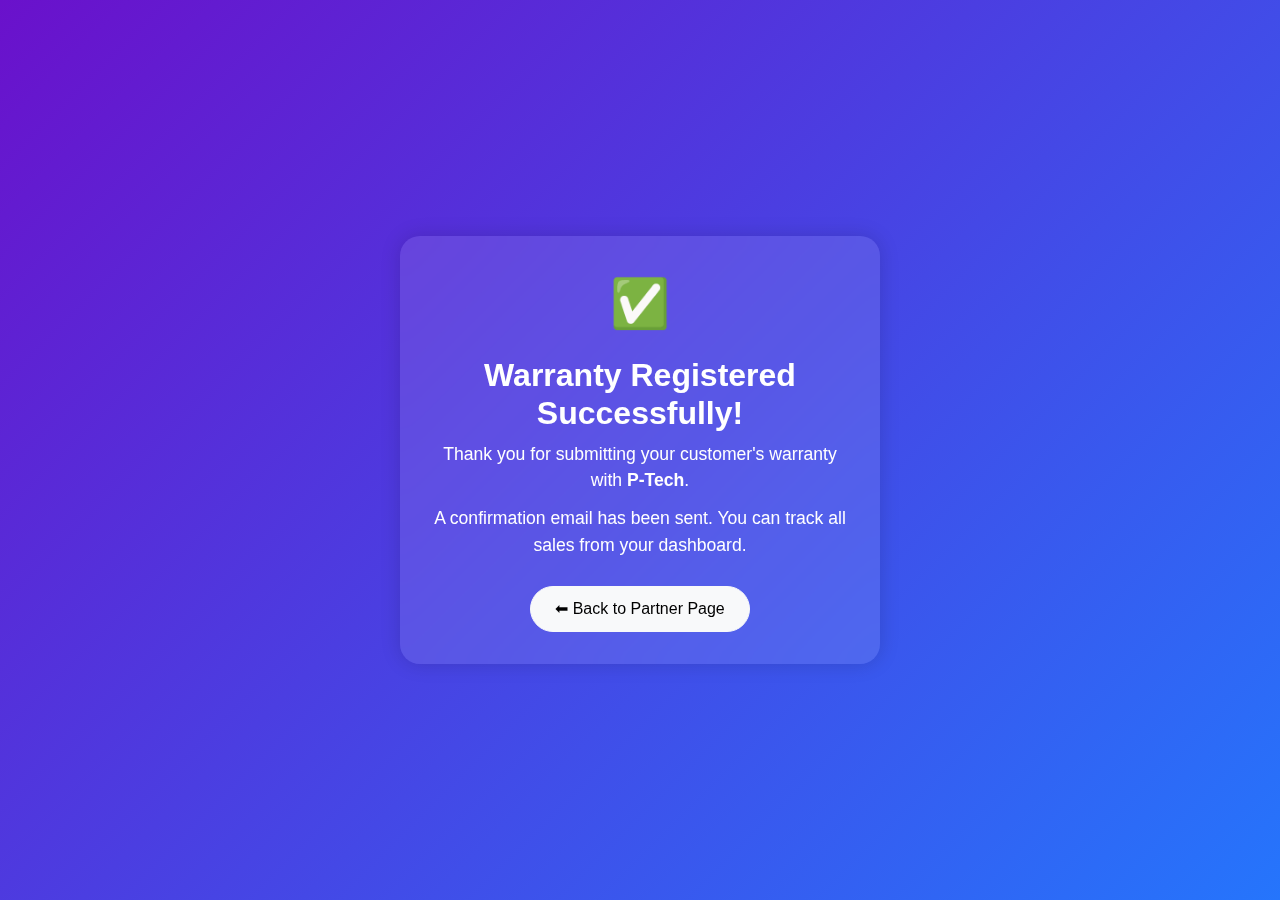
<file: thanks.html>
<!DOCTYPE html>
<html lang="en">
<head>
  <meta charset="UTF-8" />
  <meta name="viewport" content="width=device-width, initial-scale=1.0"/>
  <title>✅ Warranty Registered - P-Tech</title>
  <link rel="stylesheet" href="https://cdn.jsdelivr.net/npm/bootstrap@5.3.0/dist/css/bootstrap.min.css" />
  <style>
    body {
      background: linear-gradient(135deg, #6a11cb, #2575fc);
      color: #fff;
      min-height: 100vh;
      display: flex;
      align-items: center;
      justify-content: center;
      font-family: 'Segoe UI', sans-serif;
      padding: 20px;
      overflow-x: hidden;
    }

    .thank-you-box {
      background: rgba(255, 255, 255, 0.1);
      backdrop-filter: blur(12px);
      border-radius: 20px;
      padding: 2rem;
      text-align: center;
      max-width: 480px;
      width: 100%;
      animation: fadeIn 1s ease-in-out;
      box-shadow: 0 0 20px rgba(0,0,0,0.15);
    }

    .thank-you-box h1 {
      font-size: 2rem;
      font-weight: 700;
      margin-top: 1rem;
    }

    .thank-you-box p {
      font-size: 1.1rem;
      margin-bottom: 0.75rem;
    }

    .thank-you-box .btn {
      padding: 10px 24px;
      font-weight: 500;
      border-radius: 30px;
    }

    .success-icon {
      font-size: 3rem;
      color: #00ffae;
      animation: pop 0.6s ease-in-out;
    }

    @keyframes fadeIn {
      from {
        opacity: 0;
        transform: translateY(30px);
      }
      to {
        opacity: 1;
        transform: translateY(0);
      }
    }

    @keyframes pop {
      0% {
        transform: scale(0.8);
        opacity: 0;
      }
      100% {
        transform: scale(1);
        opacity: 1;
      }
    }

    @media (max-width: 576px) {
      .thank-you-box {
        padding: 1.5rem;
      }

      .thank-you-box h1 {
        font-size: 1.5rem;
      }

      .thank-you-box p {
        font-size: 1rem;
      }

      .success-icon {
        font-size: 2.5rem;
      }
    }
  </style>
</head>
<body>

  <div class="thank-you-box">
    <div class="success-icon">✅</div>
    <h1>Warranty Registered Successfully!</h1>
    <p>Thank you for submitting your customer's warranty with <strong>P-Tech</strong>.</p>
    <p>A confirmation email has been sent. You can track all sales from your dashboard.</p>
    <a href="partners.html" class="btn btn-light mt-3">⬅ Back to Partner Page</a>
  </div>

</body>
</html>
</file>
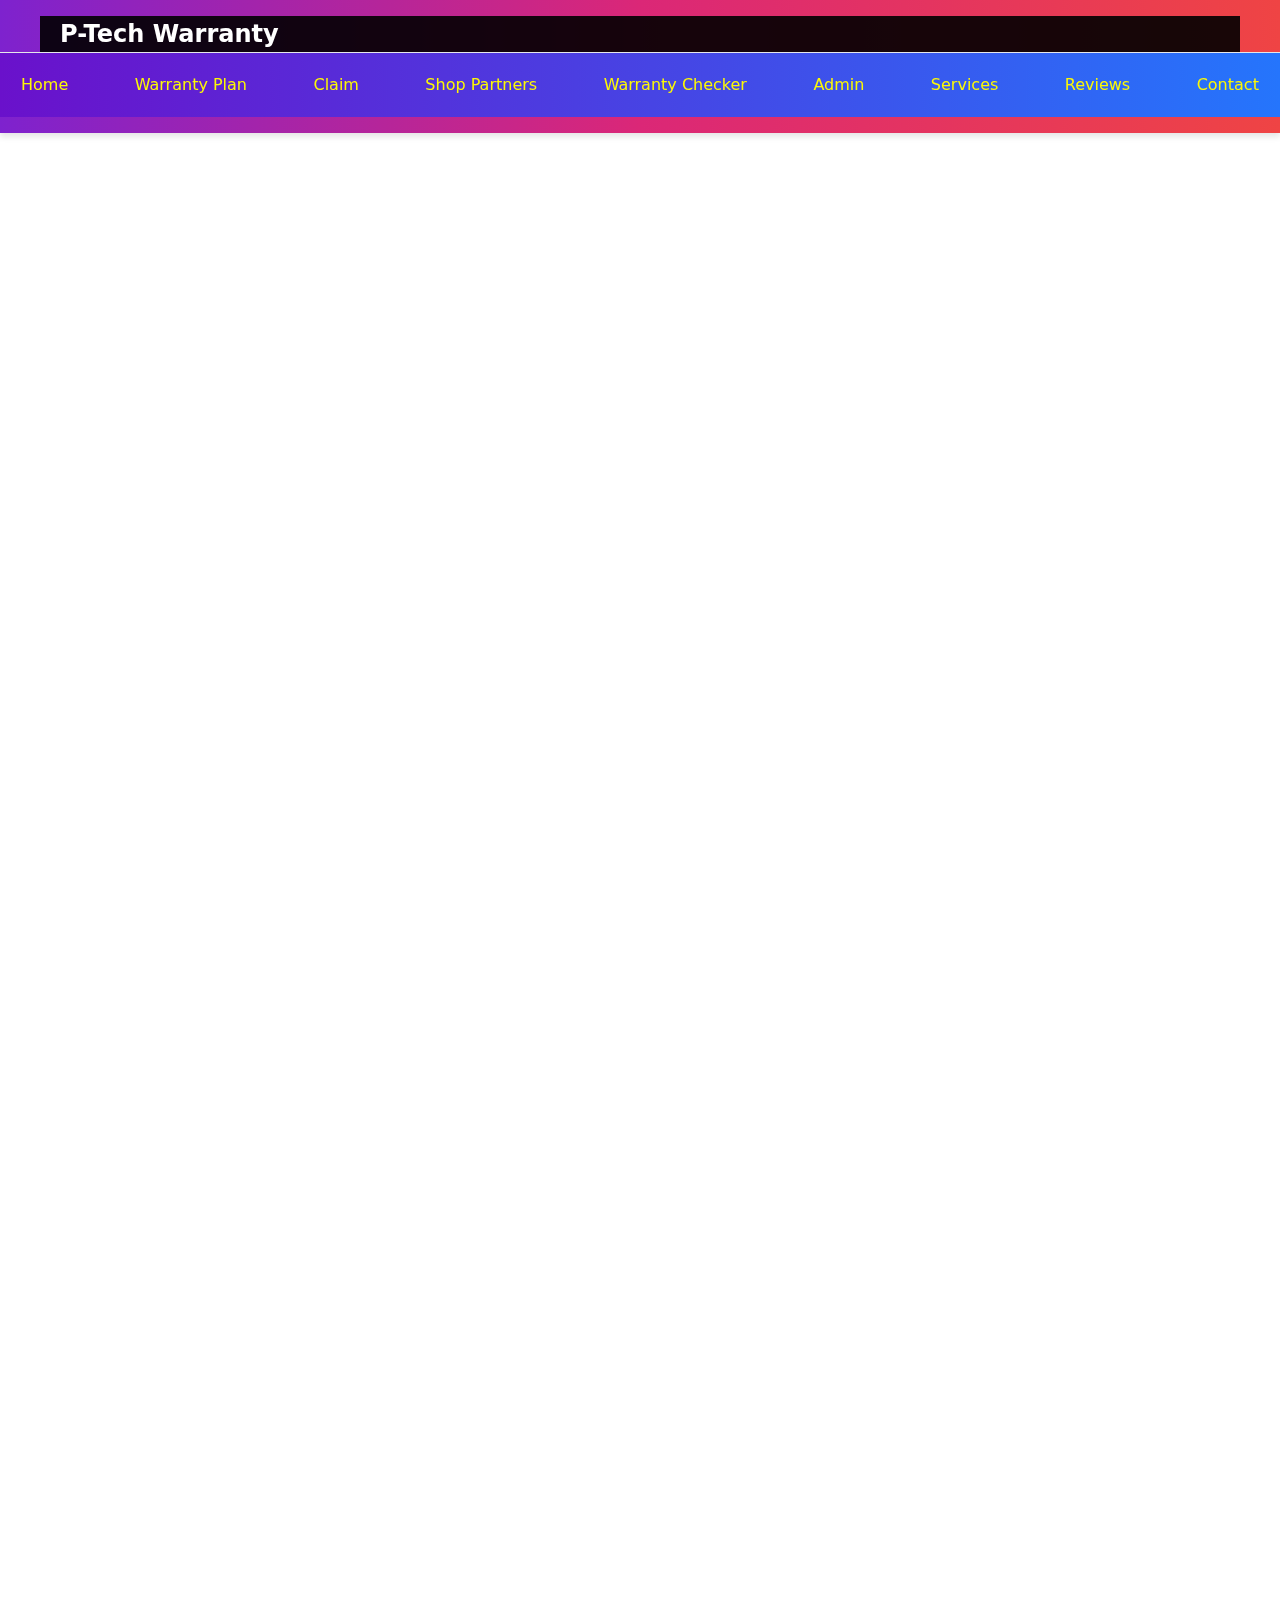
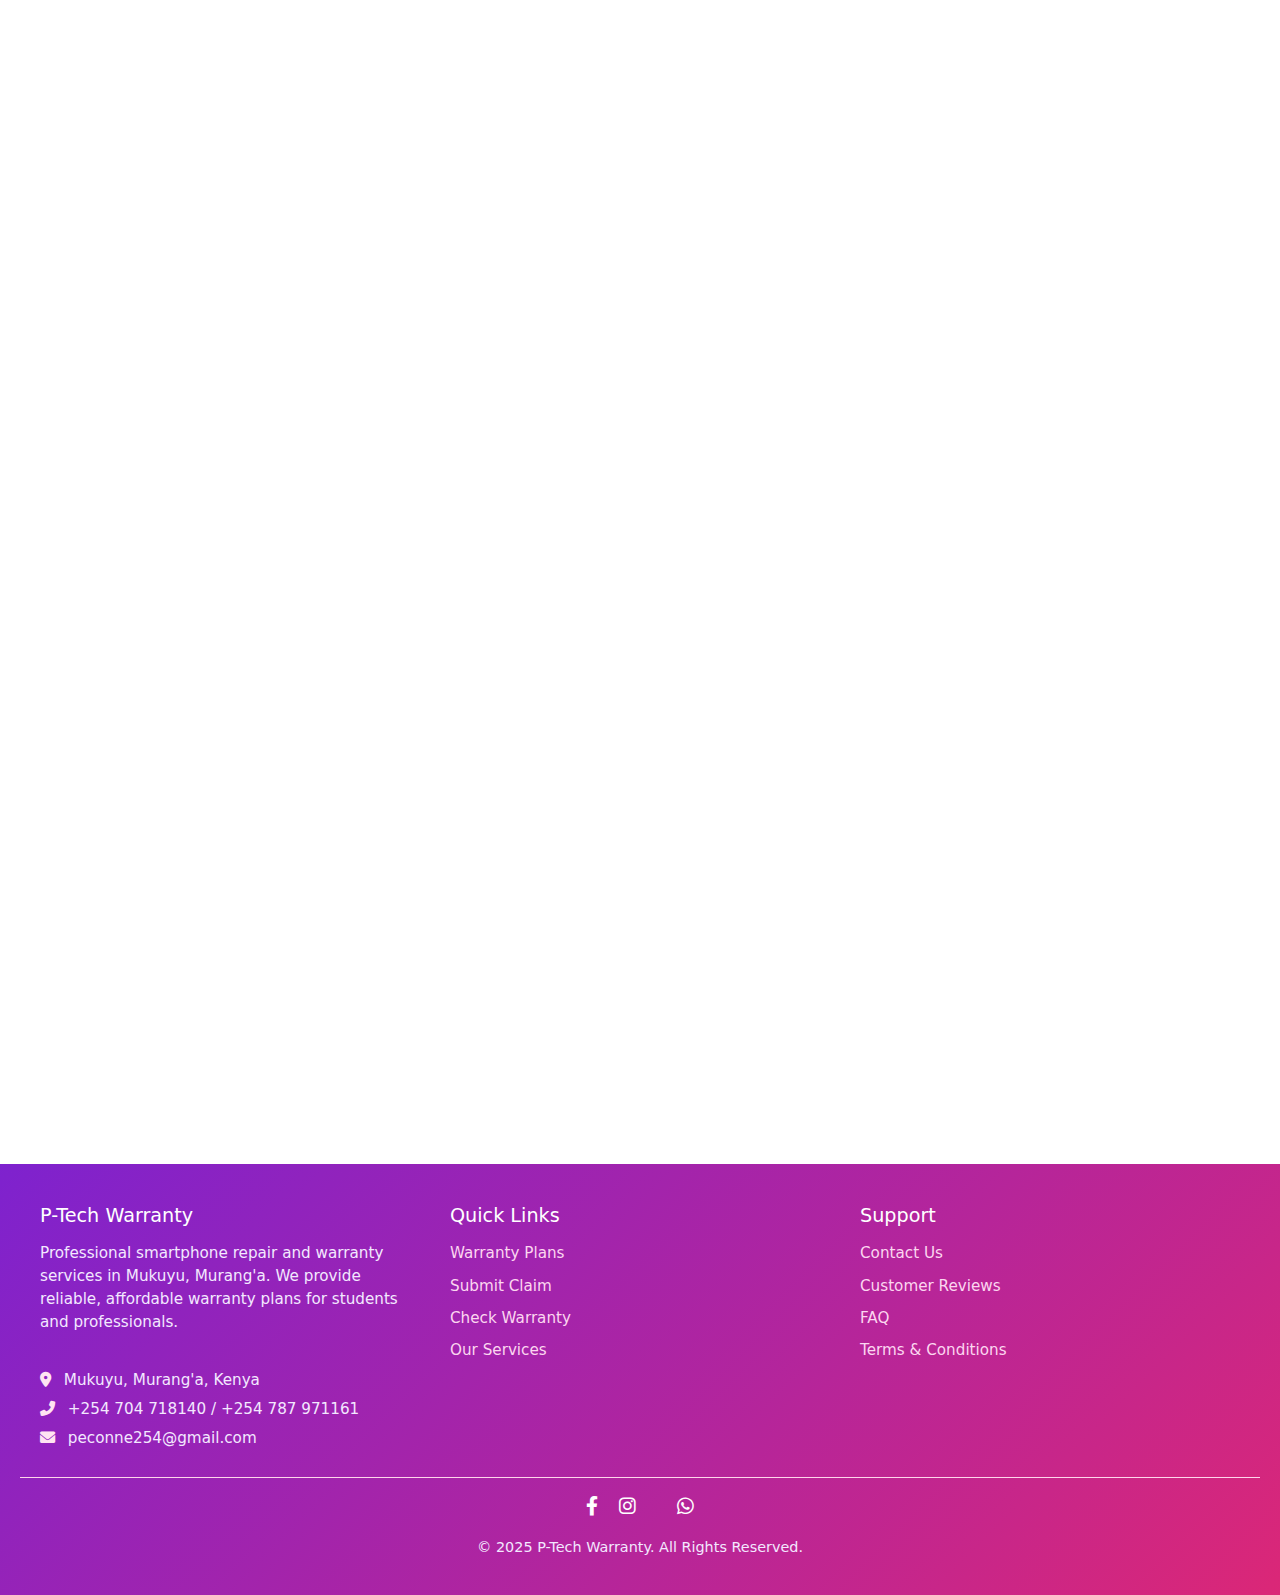
<file: warranty.html>
<!DOCTYPE html>
<html lang="en">
<head>
  <meta charset="UTF-8" />
  <meta name="viewport" content="width=device-width, initial-scale=1.0"/>
  <title>P-Tech Warranty Plans</title>
  <link rel="stylesheet" href="https://cdnjs.cloudflare.com/ajax/libs/font-awesome/6.0.0-beta3/css/all.min.css"/>
  <link rel="stylesheet" href="style.css"/>
  <link href="https://cdn.jsdelivr.net/npm/bootstrap@5.3.0/dist/css/bootstrap.min.css" rel="stylesheet"/>
  <script src="https://cdn.jsdelivr.net/npm/bootstrap@5.3.0/dist/js/bootstrap.bundle.min.js"></script>
</head>
<body>
  <header class="site-header">
    <div class="header-top">
      <div class="logo">P-Tech Warranty</div>
      <div class="hamburger" onclick="toggleMenu()">☰</div>
    </div>
    <nav class="navbar" id="navbar">
      <a href="index.html">Home</a>
      <a href="warranty.html">Warranty Plan</a>
      <a href="claim.html">Claim</a>
      <a href="partners.html">Shop Partners</a>
      <a href="check.html">Warranty Checker</a>
      <a href="admin.html">Admin</a>
      <a href="services.html">Services</a>
      <a href="reviews.html">Reviews</a>
      <a href="contact.html">Contact</a>
    </nav>
  </header>

  <section class="hero small-hero fade-in">
    <h1 class="mb-3">Choose Your Warranty Plan</h1>
    <p class="mb-4">Comprehensive protection plans designed for students and professionals.</p>
  
    <!-- 📌 This section moved to bottom -->
    <div class="mpesa-note mt-4">
      <i class="fas fa-info-circle"></i>
      You will pay using <strong>Buy Goods & Services</strong> – Till Number: <strong>5248941</strong>.<br/>
      The amount depends on your selected plan. Please click the desired plan to proceed to payment.
    </div>
  </section>
  

  <!-- Student Plans -->
  <section class="plans-section fade-in">
    <h2>Student Plans</h2>
    <p class="plan-intro">Special discounted rates for students with valid student ID</p>
    <div class="container">
      <div class="plans">
        <div class="plan-card">
          <h3>Student Basic</h3>
          <p class="price">KSh 500 / 6 months</p>
          <ul>
            <li>Free screen replacement</li>
            <li>Free battery replacement</li>
            <li>Free charging port repair</li>
            <li>2–6 hours repair guarantee</li>
            <li>Basic phone support</li>
          </ul>
          <p class="note">*Student ID verification required</p>
          <a href="#" class="primary-btn select-plan" data-plan="Student Basic" data-amount="500">Select Plan</a>
        </div>

        <div class="plan-card">
          <h3>Student Premium</h3>
          <p class="price">KSh 800 / 12 months</p>
          <ul>
            <li>Free screen replacement</li>
            <li>Free battery replacement</li>
            <li>Free charging port repair</li>
            <li>Water damage checking</li>
            <li>1–4 hours repair guarantee</li>
            <li>Priority support</li>
            <li>Loaner device available</li>
          </ul>
          <p class="note">*Student ID verification required</p>
          <a href="#" class="primary-btn select-plan" data-plan="Student Premium" data-amount="800">Select Plan</a>
        </div>
      </div>
    </div>
  </section>

  <!-- Regular Plans -->
  <section class="plans-section fade-in">
    <h2>Regular Plans</h2>
    <p class="plan-intro">Professional warranty plans for individuals and businesses</p>
    <div class="container">
      <div class="plans">
        <div class="plan-card">
          <h3>Basic Plan</h3>
          <p class="price">KSh 600 / 6 months</p>
          <ul>
            <li>Free screen replacement</li>
            <li>Free battery replacement</li>
            <li>Free charging port repair</li>
            <li>2–6 hours repair guarantee</li>
            <li>Phone & email support</li>
          </ul>
          <a href="#" class="primary-btn select-plan" data-plan="Basic Plan" data-amount="600">Select Plan</a>
        </div>

        <div class="plan-card">
          <h3>Premium Plan</h3>
          <p class="price">KSh 1,000 / 12 months</p>
          <ul>
            <li>Free screen replacement</li>
            <li>Free battery replacement</li>
            <li>Free charging port repair</li>
            <li>Water & accidental damage checking</li>
            <li>1–4 hours repair guarantee</li>
            <li>Priority support</li>
            <li>Loaner device available</li>
          </ul>
          <a href="#" class="primary-btn select-plan" data-plan="Premium Plan" data-amount="1000">Select Plan</a>
        </div>

        <div class="plan-card">
          <h3>Business Plan</h3>
          <p class="price">KSh 2,500 / 12 months</p>
          <ul>
            <li>Screen replacements (2x)</li>
            <li>Free battery replacement</li>
            <li>Free charging port repair</li>
            <li>Water & accidental damage coverage</li>
            <li>Same-day repair guarantee</li>
            <li>24/7 priority support</li>
            <li>On-site pickup/delivery</li>
          </ul>
          <a href="#" class="primary-btn select-plan" data-plan="Business Plan" data-amount="2500">Select Plan</a>
        </div>
      </div>
    </div>
  </section>

<!-- Payment Modal -->
<div id="paymentModal" class="modal-overlay hidden">
  <div class="modal-content">
    <span class="close-btn" onclick="closeModal()">&times;</span>
    <h3>Payment Instructions</h3>
    <p id="selected-plan-popup"></p>
    <ol>
      <li>Go to <strong>MPesa</strong> on your phone</li>
      <li>Select <strong>Lipa na MPesa</strong></li>
      <li>Choose <strong>Buy Goods and Services</strong></li>
      <li>Enter Till Number: <strong>5248941</strong></li>
      <li>Enter the correct amount for your selected plan</li>
      <li>Confirm and complete the payment</li>
    </ol>
    <p id="amount-popup" class="fw-bold"></p>
    <a href="claim.html" class="primary-btn mt-2">I Have Paid – Continue Registration</a>
  </div>
</div>

  <!-- FAQ -->
  <section class="faq-section fade-in">
    <h2>Frequently Asked Questions</h2>
    <div class="faq">
      <button class="faq-question">Who qualifies for the student plan?</button>
      <div class="faq-answer">Anyone with a valid and current student ID from a recognized institution in Kenya.</div>

      <button class="faq-question">How do I verify my student status?</button>
      <div class="faq-answer">Upload a photo of your student ID during the claim or registration process.</div>

      <button class="faq-question">What phones are supported?</button>
      <div class="faq-answer">We support Tecno, Infinix, Oppo, Itel, iPhone, Samsung, Huawei, Redmi, Vivo, and more.</div>

      <button class="faq-question">How do I submit a warranty claim?</button>
      <div class="faq-answer">Go to the <a href="claim.html">Claim Page</a>, fill out the form, and attach required documents.</div>

      <button class="faq-question">What’s the repair turnaround time?</button>
      <div class="faq-answer">Standard repairs take 24–48 hours depending on the plan. Business plan users get same-day service.</div>

      <button class="faq-question">Can I upgrade my plan?</button>
      <div class="faq-answer">Yes, you can upgrade at any time by paying the difference. Contact support to process the upgrade.</div>
    </div>
  </section>

  <script>
    // ✅ Toggle mobile navigation menu
    function toggleMenu() {
      const navbar = document.getElementById('navbar');
      navbar.classList.toggle('active');
    }
  
    // ✅ Close navbar on link click (mobile)
    document.querySelectorAll('.navbar a').forEach(link => {
      link.addEventListener('click', () => {
        document.getElementById('navbar').classList.remove('active');
      });
    });
  
   // ✅ FAQ accordion toggle
document.querySelectorAll(".faq-question").forEach(btn => {
  btn.addEventListener("click", () => {
    const answer = btn.nextElementSibling;
    const isOpen = answer.classList.contains("show");

    // Close all answers
    document.querySelectorAll(".faq-answer").forEach(a => a.classList.remove("show"));
    document.querySelectorAll(".faq-question").forEach(b => b.classList.remove("active"));

    // Toggle current only if it wasn't already open
    if (!isOpen) {
      answer.classList.add("show");
      btn.classList.add("active");
    }
  });
});

    // ✅ Scroll-triggered fade-in effect
    const fadeEls = document.querySelectorAll('.fade-in');
    const fadeObserver = new IntersectionObserver(entries => {
      entries.forEach(entry => {
        if (entry.isIntersecting) {
          entry.target.classList.add('visible');
        }
      });
    }, { threshold: 0.2 });
  
    fadeEls.forEach(el => fadeObserver.observe(el));
  
    // ✅ Plan selection opens modal with payment instructions
    document.querySelectorAll('.select-plan').forEach(button => {
      button.addEventListener('click', function (e) {
        e.preventDefault();
        const selectedPlan = this.getAttribute('data-plan');
        const amount = this.getAttribute('data-amount');
  
        // Set modal content
        document.getElementById('selected-plan-popup').textContent = `You selected: ${selectedPlan}`;
        document.getElementById('amount-popup').textContent = `Amount to pay: KSh ${amount}`;
  
        // Show modal
        document.getElementById('paymentModal').classList.remove('hidden');
      });
    });
  
    // ✅ Close the modal
    function closeModal() {
      document.getElementById('paymentModal').classList.add('hidden');
    }
  
    // Optional: Close modal on ESC key
    document.addEventListener('keydown', function (e) {
      if (e.key === 'Escape') {
        closeModal();
      }
    });
  </script>
  
 
  <footer class="site-footer">
    <div class="footer-container">
  
      <!-- Column 1 -->
      <div class="footer-column">
        <h3>P-Tech Warranty</h3>
        <p>Professional smartphone repair and warranty services in Mukuyu, Murang'a. We provide reliable, affordable warranty plans for students and professionals.</p><br>
        <p><i class="fas fa-map-marker-alt"></i> Mukuyu, Murang'a, Kenya</p>
        <p><i class="fas fa-phone-alt"></i> +254 704 718140 / +254 787 971161</p>
        <p><i class="fas fa-envelope"></i> peconne254@gmail.com</p>
      </div>

      <div class="footer-column">
        <h4>Quick Links</h4>
        <ul>
          <li><a href="warranty.html">Warranty Plans</a></li>
          <li><a href="claim.html">Submit Claim</a></li>
          <li><a href="check.html">Check Warranty</a></li>
          <li><a href="services.html">Our Services</a></li>
        </ul>
      </div>
  
      <div class="footer-column">
        <h4>Support</h4>
        <ul>
          <li><a href="contact.html">Contact Us</a></li>
          <li><a href="reviews.html">Customer Reviews</a></li>
          <li><a href="faq.html">FAQ</a></li>
          <li><a href="#">Terms & Conditions</a></li>
        </ul>
      </div>
  
    </div>
    <div class="footer-bottom">
      <div class="footer-socials">
        <a href="#" target="_blank"><i class="fab fa-facebook-f"></i></a>
        <a href="#" target="_blank"><i class="fab fa-instagram"></i></a>
        <a href="#" target="_blank"><i class="fab fa-x-twitter"></i></a>
        <a href="https://wa.me/254704718140" target="_blank"><i class="fab fa-whatsapp"></i></a>
      </div>
      <p class="copyright-text">&copy; 2025 P-Tech Warranty. All Rights Reserved.</p>
    </div>       
  </footer>
</body>
</html>
</file>
<file: style.css>
/* Base Reset */
* {
  margin: 0;
  padding: 0;
  box-sizing: border-box;
}

body {
  font-family: 'Segoe UI', Tahoma, Geneva, Verdana, sans-serif;
  background-color: #f8f9fa;
  color: #333;
  line-height: 1.6;
}

/* Header Section */
.site-header {
  background: linear-gradient(to right, #7e22ce, #db2777, #ef4444); /* purple → pink → red */
  color: white;
  padding: 1rem 0;
  box-shadow: 0 4px 6px rgba(0, 0, 0, 0.1);
  position: sticky;
  top: 0;
  z-index: 999;
}

.header-top {
  display: flex;
  justify-content: space-between;
  align-items: center;
  max-width: 1200px;
  margin: auto;
  padding: 0 20px;
}

.logo {
  font-size: 1.8rem;
  font-weight: bold;
}
/* Navbar */
.navbar {
  display: flex;
  justify-content: center;
  flex-wrap: wrap;
  background-color: #3306fa;
  border-top: 1px solid #e5e7eb;
  padding: 0.5rem 0;
}

.navbar a {
  color: #fcf805;
  text-decoration: none;
  padding: 0.75rem 1rem;
  margin: 0 5px;
  font-weight: 500;
  border-radius: 8px;
  transition: background 0.3s, color 0.3s;
}

.navbar a:hover {
  background-color: #f3e8ff;
  color: #db2777;
}

/* Hamburger menu (mobile only) */
.hamburger {
  font-size: 1.5rem;
  display: none;
  cursor: pointer;
}

/* Responsive - Mobile */
@media (max-width: 768px) {
  .navbar {
    flex-direction: column;
    align-items: center;
    padding: 0;
    max-height: 0;
    overflow: hidden;
    transition: max-height 0.4s ease-in-out;
    width: 100%;
  }

  .navbar.active {
    max-height: 500px;
    padding: 1rem 0;
  }

  .navbar a {
    width: 90%;
    margin: 5px 0;
    text-align: center;
  }

  .hamburger {
    display: block;
    margin-left: 20px;
  }
}

/* HERO SECTION */
.hero {
  display: flex;
  flex-wrap: wrap;
  align-items: center;
  justify-content: center;
  padding: 50px 20px;
}

.hero-container-home {
  display: flex;
  flex-wrap: wrap;
  justify-content: space-between;
  align-items: center;
  max-width: 1200px;
  width: 100%;
  gap: 30px;
}

.hero-text-home {
  flex: 1 1 400px;
  max-width: 600px;
}

.hero-text-home h1 {
  font-size: 2.5rem;
  line-height: 1.3;
}

.hero-text-home .highlight {
  color: deeppink;
  font-weight: bold;
}
/* Default hero-buttons styling */
.hero-buttons {
  margin-top: 20px;
  text-align: center;
}

.hero-buttons .btn {
  padding: 10px 20px;
  border: none;
  background-color: #ff4da6;
  color: white;
  text-decoration: none;
  border-radius: 6px;
  margin-right: 10px;
  font-weight: bold;
  transition: background 0.3s ease;
}

/* Hover effect for buttons */
.hero-buttons .btn:hover {
  background-color: #0bf351;
}

/* Mobile-specific styling */
@media (max-width: 768px) {
  .hero-buttons {
    display: flex;
    flex-direction: column;  
    align-items: center;     
    gap: 10px;               
  }

  .hero-buttons .btn {
    width: 100%;             
    margin-right: 0;         
    margin-left: 0;          
  }
}


/* IMAGE COMPARISON */
.hero-image {
  flex: 1 1 350px;
  max-width: 400px;
}

.img-compare-container {
  position: relative;
  width: 100%;
  height: 250px;
  overflow: hidden;
  border-radius: 10px;
  box-shadow: 0 4px 12px rgba(0, 0, 0, 0.1);
}

.img-compare-container img {
  position: absolute;
  top: 0;
  left: 0;
  width: 100%;
  height: 100%;
  object-fit: contain; 
  pointer-events: none;
}

.img-compare.before {
  z-index: 2;
}

.img-compare.after {
  z-index: 1;
}

.img-compare-container .slider-line {
  position: absolute;
  top: 0;
  left: 50%;
  width: 4px;
  height: 100%;
  background: red;
  z-index: 10;
  cursor: ew-resize;
  transform: translateX(-50%); 
}

.slider-line::before {
  content: "";
  position: absolute;
  width: 36px;
  height: 36px;
  background: red; 
  border-radius: 50%;
  top: 50%;
  left: 50%;
  transform: translate(-50%, -50%);
  box-shadow: 0 2px 6px rgba(0, 0, 0, 0.25);
}

/* Slider text */
.slider-text {
  position: absolute;
  top: 50%;
  left: 50%;
  transform: translate(-50%, -50%);
  display: flex;
  justify-content: space-between;
  width: 100%;
  font-size: 1.5rem; 
  color: black; 
  z-index: 5;
}

.before-text {
  text-align: left;
}

.after-text {
  text-align: right;
}

/* MOBILE */
@media (max-width: 768px) {
  .hero {
    flex-direction: column;
    text-align: center;
  }

  .hero-text-home {
    max-width: 100%;
  }

  .hero-image {
    max-width: 100%;
  }

  .slider-line::before {
    width: 44px;
    height: 44px;
  }

  .slider-text {
    font-size: 1rem; 
  }

  .img-compare-container {
    height: 200px;
  }
}


/* Highlights Section */
.highlight-section {
  padding: 4rem 1rem;
  background: #fdf2f8;
  text-align: center;
}

.highlight-section h2 {
  font-size: 2rem;
  color: #7e22ce;
  margin-bottom: 1rem;
}

.section-subtext {
  font-size: 1rem;
  color: #555;
  max-width: 700px;
  margin: 0 auto 2rem auto;
}

.highlight-container {
  display: flex;
  justify-content: center;
  flex-wrap: wrap;
  gap: 2rem;
}

.highlight-card {
  background: white;
  border-radius: 16px;
  padding: 2rem 1.5rem;
  box-shadow: 0 6px 16px rgba(0, 0, 0, 0.08);
  flex: 1 1 280px;
  max-width: 320px;
  transition: all 0.3s ease;
  cursor: pointer;
}

.highlight-card:hover {
  transform: translateY(-6px);
  box-shadow: 0 12px 20px rgba(219, 39, 119, 0.2);
  border-left: 6px solid #db2777;
}

.highlight-icon {
  font-size: 2.5rem;
  color: #fff;
  background: linear-gradient(135deg, #7e22ce, #db2777);
  padding: 1rem;
  border-radius: 50%;
  margin-bottom: 1rem;
  display: inline-block;
  box-shadow: 0 4px 10px rgba(0,0,0,0.1);
  transition: transform 0.3s ease;
}

.highlight-card:hover .highlight-icon {
  transform: scale(1.1) rotate(8deg);
}

.highlight-card h3 {
  font-size: 1.25rem;
  margin-bottom: 0.5rem;
  color: #7e22ce;
}

.highlight-card p {
  font-size: 0.95rem;
  color: #444;
}

/* Fade-in Animation */
.fade-in {
  opacity: 0;
  transform: translateY(20px);
  animation: fadeInUp 1s ease forwards;
}

@keyframes fadeInUp {
  to {
    opacity: 1;
    transform: translateY(0);
  }
}

/* Responsive */
@media (max-width: 768px) {
  .highlight-container {
    flex-direction: column;
    align-items: center;
  }
}
/* Enhanced Stats Section */
.cta-section {
  padding: 4rem 1rem;
  background: #fff;
  text-align: center;
}

.stats-grid {
  display: grid;
  grid-template-columns: repeat(auto-fit, minmax(200px, 1fr));
  gap: 2rem;
  max-width: 1100px;
  margin: auto;
}

.stat-card {
  background: #fdf4ff;
  padding: 2rem 1rem;
  border-radius: 16px;
  box-shadow: 0 8px 20px rgba(0, 0, 0, 0.05);
  transition: transform 0.3s ease, box-shadow 0.3s ease;
  position: relative;
}

.stat-card:hover {
  transform: translateY(-6px);
  box-shadow: 0 12px 30px rgba(219, 39, 119, 0.15);
}

.stat-icon {
  font-size: 2rem;
  color: #fff;
  background: linear-gradient(135deg, #7e22ce, #db2777);
  width: 60px;
  height: 60px;
  line-height: 60px;
  border-radius: 50%;
  margin: 0 auto 1rem auto;
  display: flex;
  justify-content: center;
  align-items: center;
  transition: transform 0.3s ease;
}

.stat-card:hover .stat-icon {
  transform: scale(1.1);
}

.circle {
  width: 100px;
  height: 100px;
  margin: 0 auto 0.75rem auto;
  border-radius: 50%;
  background: #fff;
  border: 4px solid #db2777;
  display: flex;
  align-items: center;
  justify-content: center;
}

.stat-number {
  font-size: 2rem;
  font-weight: 700;
  color: #7e22ce;
}

.stat-card p {
  font-size: 1rem;
  color: #444;
  margin-top: 0.5rem;
}

/* Brands Section */
.brands-section {
  padding: 4rem 1rem;
  background: #fef2f2;
  text-align: center;
}

.brands-section h2 {
  font-size: 1.8rem;
  color: #7e22ce;
  margin-bottom: 2rem;
}

.brand-logos {
  display: flex;
  flex-wrap: wrap;
  justify-content: center;
  gap: 2rem;
  max-width: 1000px;
  margin: 0 auto;
}

.brand-logos img {
  max-height: 50px;
  opacity: 0.6;
  transition: transform 0.3s ease, opacity 0.3s ease;
  filter: grayscale(100%);
}

.brand-logos img:hover {
  transform: scale(1.1);
  opacity: 1;
  filter: grayscale(0%);
}
/* Testimonial CTA Section */
.testimonial-section {
  background: linear-gradient(135deg, #fdf4ff, #fde0e7);
  padding: 4rem 1rem;
  text-align: center;
}

.cta-container {
  max-width: 700px;
  margin: auto;
}

.cta-container h2 {
  font-size: 2rem;
  color: #7e22ce;
  margin-bottom: 1rem;
}

.cta-container p {
  font-size: 1rem;
  color: #444;
  margin-bottom: 2rem;
}

/* Reuses hero-buttons and btn classes */
.testimonial-section .hero-buttons {
  display: flex;
  justify-content: center;
  gap: 1rem;
  flex-wrap: wrap;
}

.testimonial-section .btn {
  padding: 0.75rem 1.5rem;
  font-size: 1rem;
  border-radius: 8px;
  font-weight: 600;
  transition: all 0.3s ease;
  text-decoration: none;
}

/* Responsive */
@media (max-width: 600px) {
  .testimonial-section .hero-buttons {
    flex-direction: column;
    align-items: center;
  }

  .testimonial-section .btn {
    width: 80%;
  }
}
/* Footer */
.site-footer {
  background: linear-gradient(135deg, #7e22ce, #db2777);
  color: #fff;
  padding: 3rem 1rem 2rem 1rem;
  font-size: 0.95rem;
}

.footer-container {
  display: flex;
  flex-wrap: wrap;
  justify-content: space-between;
  gap: 2rem;
  max-width: 1200px;
  margin: auto;
}

.footer-column {
  flex: 1 1 250px;
  min-width: 250px;
}

.footer-column h3,
.footer-column h4 {
  font-size: 1.2rem;
  margin-bottom: 1rem;
  color: #fff;
}

.footer-column p {
  margin: 0.4rem 0;
  color: #f3e8ff;
}

.footer-column i {
  margin-right: 0.5rem;
  color: #ffe4f2;
}

.footer-column ul {
  list-style: none;
  padding: 0;
}

.footer-column ul li {
  margin-bottom: 0.6rem;
}

.footer-column ul li a {
  color: #fcd6f0;
  text-decoration: none;
  transition: color 0.3s;
}

.footer-column ul li a:hover {
  color: #fff;
  text-decoration: underline;
}

/* Footer Bottom */
.footer-bottom {
  text-align: center;
  margin-top: 2rem;
  border-top: 1px solid rgba(255, 255, 255, 0.2);
  padding-top: 1.5rem;
}

.footer-socials a {
  color: #fff;
  margin: 0 10px;
  font-size: 1.2rem;
  transition: transform 0.3s ease, color 0.3s ease;
}

.footer-socials a:hover {
  transform: scale(1.2);
  color: #ffe4f2;
}

.footer-bottom p {
  color: #f3e8ff;
  margin-top: 1rem;
  font-size: 0.9rem;
}

/* Responsive */
@media (max-width: 768px) {
  .footer-container {
    flex-direction: column;
    align-items: center;
    text-align: center;
  }

  .footer-column {
    max-width: 100%;
  }

  .footer-socials {
    margin-top: 1rem;
  }
}
/* Floating Search Button */
.floating-search {
  position: fixed;
  bottom: 20px;
  left: 20px;
  z-index: 1000;
  background-color: #7e22ce;
  color: white;
  border: none;
  font-size: 1.4rem;
  padding: 12px 16px;
  border-radius: 50%;
  cursor: pointer;
  box-shadow: 0 4px 12px rgba(0, 0, 0, 0.2);
  transition: background 0.3s ease;
}

.floating-search:hover {
  background-color: #db2777;
}

/* Search Modal Overlay */
.search-modal {
  position: fixed;
  top: 0;
  left: 0;
  width: 100%;
  height: 100%;
  background-color: rgba(30, 30, 30, 0.8);
  display: none;
  justify-content: center;
  align-items: center;
  z-index: 999;
}

/* Show modal when active */
.search-modal.active {
  display: flex;
}

/* Search Content Box */
.search-content {
  background-color: #fff;
  padding: 20px;
  width: 90%;
  max-width: 500px;
  border-radius: 12px;
  box-shadow: 0 10px 30px rgba(0, 0, 0, 0.25);
  animation: fadeIn 0.3s ease;
  position: relative;
  text-align: center;
}

/* Input Styling */
#searchInput {
  width: 100%;
  padding: 12px 14px;
  font-size: 1rem;
  border: 1px solid #ccc;
  border-radius: 8px;
  outline: none;
  margin-bottom: 15px;
  transition: border 0.3s;
}

#searchInput:focus {
  border-color: #7e22ce;
}

/* Close Button */
.close-search {
  position: absolute;
  top: 12px;
  right: 14px;
  background: transparent;
  border: none;
  font-size: 1.2rem;
  color: #333;
  cursor: pointer;
}

.close-search:hover {
  color: #ef4444;
}

/* Results Box */
.search-results {
  max-height: 250px;
  overflow-y: auto;
  text-align: left;
  padding: 0 5px;
}

/* Optional: Example result item styling */
.search-results div {
  padding: 10px;
  border-bottom: 1px solid #eee;
  cursor: pointer;
  transition: background 0.2s;
}

.search-results div:hover {
  background-color: #f3e8ff;
}

/* Animation */
@keyframes fadeIn {
  from {
    transform: scale(0.95);
    opacity: 0;
  }
  to {
    transform: scale(1);
    opacity: 1;
  }
}

/* Responsive Adjustments */
@media (max-width: 480px) {
  .search-content {
    width: 90%;
    padding: 16px;
  }

  #searchInput {
    font-size: 0.95rem;
  }
}


/*WARRANTY PLAN*/
/* --------------------------
   P-Tech Warranty Website CSS
-----------------------------*/
/* 🔹 Hero Section */
.hero.small-hero {
  padding: 2.5rem 1.5rem;
  text-align: center;
  background: linear-gradient(to right, #6a11cb, #2575fc);
  color: #fff;
  border-radius: 1rem;
  box-shadow: 0 0 10px rgba(0, 0, 0, 0.1);
}

.hero.small-hero h1 {
  font-size: 2rem;
  font-weight: 700;
  margin-bottom: 0.5rem;
}

.hero.small-hero p {
  font-size: 1.1rem;
  margin-bottom: 1.5rem;
  max-width: 700px;
  margin-left: auto;
  margin-right: auto;
}

/* 💳 M-Pesa Note */
.mpesa-note {
  background-color: #fff9db;
  color: #92400e;
  border: 1px solid #fcd34d;
  padding: 1rem 1.25rem;
  border-radius: 0.75rem;
  font-size: 0.95rem;
  line-height: 1.6;
  max-width: 700px;
  margin: 0 auto;
  box-shadow: 0 2px 6px rgba(0,0,0,0.05);
}

.mpesa-note i {
  margin-right: 0.5rem;
  color: #f59e0b;
}

/* 📱 Mobile Responsive */
@media (max-width: 576px) {
  .hero.small-hero {
    padding: 2rem 1rem;
  }

  .hero.small-hero h1 {
    font-size: 1.6rem;
  }

  .hero.small-hero p {
    font-size: 1rem;
  }

  .mpesa-note {
    font-size: 0.9rem;
    padding: 0.875rem 1rem;
  }
}

/* ===== Hero Section ===== */
.blinking-warning {
  animation: blink 1s infinite;
  color: #dc3545;
  font-weight: bold;
  font-size: 1.1rem;
}

@keyframes blink {
  0%, 100% { opacity: 1; }
  50% { opacity: 0; }
}

/* ⛔ Custom overlay */
.modal-backdrop.show {
  background-color: rgba(0, 0, 0, 0.8);
}

/* ⛓️ Lock animation */
.lock-icon {
  font-size: 3rem;
  color: #dc3545;
  animation: pulseLock 1.2s infinite ease-in-out;
  margin-bottom: 10px;
}

@keyframes pulseLock {
  0%, 100% { transform: scale(1); opacity: 1; }
  50% { transform: scale(1.2); opacity: 0.7; }
}

.countdown-timer {
  font-weight: bold;
  color: #6c757d;
  margin-top: 10px;
}

/* ===== Plans Section ===== */
.plans-section {
  padding: 4rem 1rem;
  background-color: #fff;
  text-align: center;
}

.plans-section h2 {
  font-size: 1.8rem;
  color: #7e22ce;
  margin-bottom: 0.5rem;
}

.plan-intro {
  color: #555;
  font-size: 1rem;
  margin-bottom: 2rem;
}

.plans {
  display: flex;
  flex-wrap: wrap;
  gap: 2rem;
  justify-content: center;
}

.plan-card {
  background-color: #fdf4ff;
  border-radius: 16px;
  padding: 2rem 1.5rem;
  box-shadow: 0 6px 16px rgba(0, 0, 0, 0.08);
  width: 100%;
  max-width: 320px;
  flex: 1 1 300px;
  display: flex;
  flex-direction: column;
  justify-content: space-between;
  transition: all 0.3s ease;
  min-height: 540px;
}

.plan-card:hover {
  transform: translateY(-6px);
  box-shadow: 0 12px 24px rgba(219, 39, 119, 0.2);
  border-left: 5px solid #db2777;
}

.plan-card h3 {
  color: #7e22ce;
  font-size: 1.25rem;
  margin-bottom: 0.5rem;
}

.plan-card .price {
  font-size: 1.1rem;
  color: #ef4444;
  font-weight: bold;
  margin-bottom: 1rem;
}

.plan-card ul {
  list-style-type: disc;
  text-align: left;
  margin-left: 1rem;
  color: #444;
  margin-bottom: 1rem;
}

.plan-card li {
  margin-bottom: 0.5rem;
}

.plan-card .note {
  font-size: 0.85rem;
  color: #db2777;
  margin-bottom: 1rem;
}

.primary-btn {
  background: linear-gradient(to right, #7e22ce, #db2777);
  color: #fff;
  padding: 0.75rem 1.2rem;
  border-radius: 8px;
  text-decoration: none;
  font-weight: 600;
  transition: background 0.3s ease, transform 0.3s ease;
  display: inline-block;
  margin-top: auto;
}

.primary-btn:hover,
.primary-btn:focus {
  background: #6b21a8;
  transform: scale(1.05);
  box-shadow: 0 4px 10px rgba(126, 34, 206, 0.3);
  outline: none;
}

@media (max-width: 768px) {
  .plans {
    flex-direction: column;
    align-items: center;
  }

  .plan-card {
    max-width: 90%;
  }
}

/* ===== Modal ===== */
.modal-overlay {
  position: fixed;
  top: 0; left: 0;
  width: 100vw;
  height: 100vh;
  background-color: rgba(0, 0, 0, 0.6); 
  display: flex;
  align-items: center;
  justify-content: center;
  z-index: 9999;
}

.modal-overlay.hidden {
  display: none;
}

.modal-content {
  background-color: #ffffff !important;
  padding: 30px 25px;
  border-radius: 12px;
  width: 90%;
  max-width: 480px;
  box-shadow: 0 8px 24px rgba(0, 0, 0, 0.3);
  position: relative;
  animation: slideFadeIn 0.35s ease;
  border: 1px solid #ccc;
  z-index: 99999;
  opacity: 1 !important; 
  backdrop-filter: none !important; 
}

#paymentModal .modal-content {
  background: #fff !important;
  opacity: 1 !important;
  backdrop-filter: none !important;
}

@keyframes slideFadeIn {
  from {
    opacity: 0;
    transform: translateY(40px);
  }
  to {
    opacity: 1;
    transform: translateY(0);
  }
}

.modal-content h3 {
  color: #6a11cb;
  font-size: 1.5rem;
  margin-bottom: 16px;
  text-align: center;
  font-weight: 600;
}

.modal-content p,
.modal-content ol {
  color: #333;
  font-size: 1rem;
  line-height: 1.6;
}

.modal-content ol {
  padding-left: 20px;
  margin: 15px 0;
}

.modal-content ol li {
  margin-bottom: 10px;
}

#amount-popup {
  text-align: center;
  font-weight: bold;
  font-size: 1.1rem;
  color: #000;
  margin: 15px 0 20px;
}

.modal-content .primary-btn {
  display: block;
  width: 100%;
  padding: 12px;
  text-align: center;
}

.close-btn {
  position: absolute;
  top: 10px;
  right: 16px;
  font-size: 22px;
  color: #666;
  cursor: pointer;
  transition: color 0.3s ease;
}

.close-btn:hover {
  color: #111;
}

@media (max-width: 480px) {
  .modal-content {
    padding: 20px 18px;
  }

  .modal-content h3 {
    font-size: 1.3rem;
  }

  .modal-content ol li,
  .modal-content .primary-btn {
    font-size: 0.95rem;
  }
}

/* ===== FAQ Section ===== */
.faq-section {
  padding: 4rem 1rem;
  background-color: #fff0f5;
  text-align: center;
}

.faq-section h2 {
  font-size: 2rem;
  color: #7e22ce;
  margin-bottom: 2rem;
}

.faq {
  max-width: 800px;
  margin: 0 auto;
  text-align: left;
}

.faq-question {
  background: linear-gradient(to right, #7e22ce, #db2777);
  color: #fff;
  padding: 1rem 1.5rem;
  width: 100%;
  border: none;
  text-align: left;
  font-size: 1rem;
  border-radius: 8px;
  margin-bottom: 0.5rem;
  cursor: pointer;
  font-weight: 600;
  transition: background 0.3s ease, transform 0.2s ease;
}

.faq-question:hover,
.faq-question:focus {
  background: #6b21a8;
  transform: translateY(-2px);
  box-shadow: 0 4px 10px rgba(126, 34, 206, 0.2);
  outline: none;
}

.faq-answer {
  background-color: #fff;
  padding: 1rem 1.5rem;
  margin-bottom: 1rem;
  border-left: 4px solid #db2777;
  border-radius: 0 8px 8px 8px;
  display: none;
  opacity: 0;
  transform: translateY(8px);
  transition: all 0.3s ease;
}

.faq-answer.show {
  display: block;
  opacity: 1;
  transform: translateY(0);
}

.faq-answer a {
  color: #7e22ce;
  text-decoration: underline;
}

.faq-answer a:hover {
  color: #db2777;
}

/* ===== Plan Message Box ===== */
.plan-message {
  max-width: 700px;
  margin: 2rem auto;
  background: #f3e8ff;
  border-left: 5px solid #7e22ce;
  padding: 1.5rem;
  border-radius: 12px;
  text-align: center;
  display: none;
}

.plan-message.show {
  display: block;
  animation: fadeIn 0.4s ease;
}

.plan-message p {
  font-size: 1.1rem;
  color: #444;
  margin-bottom: 0.5rem;
}

.contact-link {
  display: inline-block;
  margin-top: 0.5rem;
  background: #db2777;
  color: #fff;
  padding: 0.6rem 1.2rem;
  border-radius: 8px;
  text-decoration: none;
  font-weight: 600;
  transition: background 0.3s ease;
}

.contact-link:hover,
.contact-link:focus {
  background: #c026d3;
  outline: none;
}
@media (max-width: 768px) {
  .modal-content {
    border-radius: 1rem;
    padding: 1rem;
  }
}

/*REGISTER PAGE*/
/* Base container setup */
/* Plan box */
#selectedPlanBox {
  padding: 0.75rem 1rem;
  font-size: 0.95rem;
  border-radius: 8px;
}

/* Change Plan Button */
.text-end a.btn {
  font-size: 0.85rem;
  padding: 4px 8px;
}

/* Button group toggle */
.btn-group button {
  font-size: 0.9rem;
  padding: 0.5rem 1rem;
}

/* Form Styling */
form#warrantyForm {
  background: #fafafa;
  border: 1px solid #ddd;
  border-radius: 12px;
}

/* Input and select fields */
#warrantyForm .form-control,
#warrantyForm .form-select {
  font-size: 0.9rem;
  padding: 0.5rem;
  border-radius: 8px;
}

/* Labels */
#warrantyForm label {
  font-size: 0.85rem;
  margin-bottom: 4px;
  font-weight: 500;
  color: #555;
}

/* Textarea */
#warrantyForm textarea {
  resize: vertical;
}

/* Upload helper text */
#warrantyForm small {
  font-size: 0.75rem;
  color: #666;
}

/* Checkbox terms */
#warrantyForm .form-check {
  display: flex;
  align-items: center;
  gap: 0.5rem;
  margin-top: 1rem;
}

/* Submit button */
#warrantyForm button[type="submit"] {
  font-size: 1rem;
  padding: 0.6rem;
  border-radius: 8px;
}

/* Messages */
#successMessage,
#errorMessage {
  font-size: 0.9rem;
  padding: 0.75rem 1rem;
  border-radius: 8px;
}

/* Responsive adjustments */
@media (max-width: 768px) {
  .row.g-3 {
    display: flex;
    flex-direction: column;
    gap: 1rem;
  }

  .col-md-6, .col-md-4, .col-md-12 {
    width: 100% !important;
    padding: 0 !important;
  }

  main.container {
    padding: 1rem 0.75rem;
  }

  #selectedPlanBox {
    font-size: 0.85rem;
  }

  form#warrantyForm {
    padding: 1rem;
  }

  #warrantyForm label {
    font-size: 0.8rem;
  }

  .btn-group {
    flex-direction: column;
  }

  .btn-group .btn {
    width: 100%;
    margin-bottom: 0.5rem;
  }
}

/* Optional hover effect for buttons */
button.btn:hover,
a.btn:hover {
  opacity: 0.9;
  transition: opacity 0.3s ease;
}




/*CLAIM*/
.claim-header {
  background-color: #6200ea;
  color: #fff;
  padding: 2rem 1rem;
  border-radius: 12px;
  margin-bottom: 30px;
}

.claim-header h1 {
  font-size: 2rem;
  margin-bottom: 0.5rem;
}

.claim-form-section {
  background: #fff;
  padding: 30px 25px;
  border-radius: 12px;
  box-shadow: 0 0 15px rgba(0, 0, 0, 0.08);
}

.claim-form .row {
  display: flex;
  flex-wrap: wrap;
  gap: 20px;
}

.claim-form .col-md-6 {
  flex: 1 1 45%;
  min-width: 300px;
}

.mb-3 {
  margin-bottom: 1rem;
}

label {
  display: block;
  margin-bottom: 6px;
  font-weight: 600;
}

input[type="text"],
input[type="email"],
input[type="tel"],
input[type="number"],
input[type="date"],
select,
textarea {
  width: 100%;
  padding: 10px 12px;
  font-size: 1rem;
  border: 1px solid #ccc;
  border-radius: 8px;
  transition: border-color 0.3s ease;
}

input:focus,
select:focus,
textarea:focus {
  border-color: #6200ea;
  outline: none;
}

textarea {
  resize: vertical;
  min-height: 100px;
}

button[type="submit"] {
  background-color: #6200ea;
  color: white;
  border: none;
  padding: 12px;
  font-size: 1rem;
  border-radius: 8px;
  transition: background-color 0.3s ease;
  cursor: pointer;
}

button[type="submit"]:hover {
  background-color: #fa034d;
}

#formStatus {
  font-size: 0.95rem;
  font-weight: 500;
}

/* Student ID Field */
#studentIdGroup {
  animation: fadeIn 0.3s ease-in-out;
}

@keyframes fadeIn {
  from { opacity: 0; transform: translateY(-5px); }
  to { opacity: 1; transform: translateY(0); }
}

/* Notes Section */
/* 📌 Important Notes Styling */
.claim-notes {
  background: linear-gradient(to right, #6a11cb, #2575fc);
  border-radius: 1rem;
  box-shadow: 0 0 15px rgba(0, 0, 0, 0.1);
}

.fancy-notes {
  background-color: rgba(255, 255, 255, 0.05);
  color: #fff;
  font-size: 1rem;
}

.fancy-notes h3.section-title {
  font-weight: 600;
  font-size: 1.5rem;
}

.notes-list li {
  padding: 0.75rem 0;
  display: flex;
  align-items: flex-start;
  line-height: 1.5;
  gap: 0.5rem;
  border-bottom: 1px solid rgba(255, 255, 255, 0.1);
}

.notes-list li:last-child {
  border-bottom: none;
}

.notes-list .icon {
  font-size: 1.3rem;
  flex-shrink: 0;
}

/* ✨ Animation */
.animate-fade-slide {
  animation: fadeSlideUp 0.5s ease forwards;
  opacity: 0;
  transform: translateY(20px);
}

@keyframes fadeSlideUp {
  to {
    opacity: 1;
    transform: translateY(0);
  }
}

/* 📱 Responsive tweaks */
@media (max-width: 576px) {
  .fancy-notes {
    padding: 1.5rem;
  }

  .notes-list li {
    flex-direction: row;
    align-items: flex-start;
    font-size: 0.95rem;
    padding: 0.5rem 0;
  }

  .notes-list .icon {
    font-size: 1.2rem;
    margin-top: 0.2rem;
  }

  .fancy-notes h3.section-title {
    font-size: 1.25rem;
  }
}


/* Mobile Responsive */
@media (max-width: 768px) {
  .claim-form .row {
    flex-direction: column;
  }

  .claim-form .col-md-6 {
    flex: 1 1 100%;
  }

  .claim-header h1 {
    font-size: 1.5rem;
  }
}
/* Spinner */
.spinner {
  width: 40px;
  height: 40px;
  margin: auto;
  border: 4px solid #ccc;
  border-top-color: #6200ea;
  border-radius: 50%;
  animation: spin 0.9s linear infinite;
}

@keyframes spin {
  to { transform: rotate(360deg); }
}

/* Success Checkmark Animation */
.success-checkmark {
  width: 80px;
  height: 80px;
  margin: 20px auto;
  display: block;
  position: relative;
}

.check-icon {
  width: 80px;
  height: 80px;
  border-radius: 50%;
  display: block;
  stroke-width: 2;
  stroke: #fff;
  stroke-miterlimit: 10;
  box-shadow: inset 0px 0px 0px #7ac142;
  animation: fill .4s ease-in-out .4s forwards, scale .3s ease-in-out .9s both;
  position: relative;
  background: #7ac142;
}

.icon-line {
  height: 5px;
  background-color: white;
  display: block;
  border-radius: 2px;
  position: absolute;
}

.line-tip {
  width: 25px;
  top: 40px;
  left: 14px;
  transform: rotate(45deg);
  animation: line-tip .3s ease-out .5s both;
}

.line-long {
  width: 47px;
  top: 35px;
  left: 20px;
  transform: rotate(-45deg);
  animation: line-long .3s ease-out .5s both;
}

@keyframes fill {
  to { box-shadow: inset 0px 0px 0px 30px #7ac142; }
}

@keyframes scale {
  0%, 100% { transform: none; }
  50% { transform: scale3d(1.1, 1.1, 1); }
}

@keyframes line-tip {
  0% { width: 0; left: 1px; top: 19px; }
  100% { width: 25px; left: 14px; top: 40px; }
}

@keyframes line-long {
  0% { width: 0; right: 46px; top: 54px; }
  100% { width: 47px; right: 0; top: 35px; }
}


/* Footer */
.site-footer {
  background-color: #800080;
  color: #fff;
  padding: 40px 20px 20px;
  margin-top: 40px;
}
.footer-container {
  display: flex;
  flex-wrap: wrap;
  gap: 30px;
  justify-content: space-between;
}
.footer-column {
  flex: 1 1 200px;
}
.footer-column h4, .footer-column h3 {
  margin-bottom: 15px;
}
.footer-column ul {
  list-style: none;
  padding: 0;
}
.footer-column li {
  margin-bottom: 10px;
}
.footer-column a {
  color: #ffd6eb;
  text-decoration: none;
}
.footer-column a:hover {
  text-decoration: underline;
}
.footer-bottom {
  border-top: 1px solid #ffd6eb;
  padding-top: 15px;
  text-align: center;
  margin-top: 20px;
}
.footer-socials a {
  margin: 0 8px;
  color: #fff;
  font-size: 1.2rem;
  transition: color 0.3s;
}
.footer-socials a:hover {
  color: #ffd6eb;
}

/* Mobile Nav */
@media (max-width: 768px) {
  .hamburger {
    display: block;
  }
  .navbar {
    display: none;
    flex-direction: column;
    background-color: #800080;
    padding: 10px;
  }
  .navbar.active {
    display: flex;
  }
  .navbar a {
    padding: 10px;
    border-bottom: 1px solid #ffd6eb;
  }
}


/*CHECKER*/
/* Header Section */
.check-header {
  max-width: 680px;
  margin: 2rem auto 1rem;
  text-align: center;
  padding: 0 1rem;
}

.check-header h1 {
  font-size: 1.8rem;
  color: #7e22ce;
  margin-bottom: 0.5rem;
}

.check-header p {
  font-size: 1rem;
  color: #555;
}

/* Check Warranty Form */
.check-form-section {
  max-width: 600px;
  margin: 0 auto;
  padding: 1.5rem 1rem;
  background: #fdf4ff;
  border-radius: 12px;
  box-shadow: 0 4px 16px rgba(0,0,0,0.05);
}

.check-form {
  display: flex;
  flex-direction: column;
  gap: 1rem;
}

.check-form .form-group {
  display: flex;
  flex-direction: column;
}

.check-form label {
  font-weight: 500;
  margin-bottom: 0.3rem;
  color: #333;
}

.check-form input {
  padding: 0.6rem 0.75rem;
  font-size: 0.95rem;
  border-radius: 8px;
  border: 1px solid #ccc;
}

/* Primary Button */
.primary-btn {
  background: linear-gradient(to right, #7e22ce, #db2777);
  color: #fff;
  padding: 0.75rem;
  border: none;
  border-radius: 8px;
  font-weight: 600;
  font-size: 1rem;
  transition: background 0.3s ease, transform 0.2s ease;
  cursor: pointer;
}

.primary-btn:hover {
  background: #6b21a8;
  transform: scale(1.03);
  box-shadow: 0 4px 12px rgba(126, 34, 206, 0.3);
}

/* Warranty Result Output Box */
.warranty-result {
  display: none;
  margin-top: 20px;
  background-color: #f9f1fa;
  border-left: 5px solid purple;
  padding: 20px;
  border-radius: 10px;
  box-shadow: 0 0 10px rgba(200, 0, 150, 0.1);
}

.warranty-result.show {
  display: block;
}

.warranty-card h4 {
  color: purple;
  margin-bottom: 10px;
}

.warranty-card p {
  margin: 5px 0;
}

/* Notes Section */
.check-notes {
  max-width: 640px;
  margin: 2rem auto;
  padding: 1.2rem;
  background-color: #fff0f5;
  border-radius: 10px;
  box-shadow: 0 4px 10px rgba(0,0,0,0.05);
}

.check-notes h3 {
  font-size: 1.2rem;
  color: #7e22ce;
  margin-bottom: 1rem;
}

.check-notes ul {
  padding-left: 1.2rem;
  color: #444;
  font-size: 0.95rem;
}

.check-notes ul li {
  margin-bottom: 0.6rem;
}

.check-notes a {
  color: #db2777;
  text-decoration: underline;
}

/* Responsive */
@media (max-width: 600px) {
  .check-header h1 {
    font-size: 1.5rem;
  }

  .check-form input,
  .primary-btn {
    font-size: 1rem;
  }
}

#warrantyResult {
  position: fixed;
  top: 0;
  left: 0;
  right: 0;
  bottom: 0;
  background-color: rgba(0, 0, 0, 0.6);
  display: flex;
  align-items: center;
  justify-content: center;
  z-index: 10000;
  opacity: 0;
  visibility: hidden;
  transition: all 0.3s cubic-bezier(0.25, 0.8, 0.25, 1);
  padding: 20px;
  box-sizing: border-box;
  backdrop-filter: blur(3px);
}

#warrantyResult.show {
  opacity: 1;
  visibility: visible;
}

#warrantyResult .result-container {
  background: white;
  border-radius: 16px;
  width: 100%;
  max-width: 520px;
  box-shadow: 0 12px 40px rgba(0, 0, 0, 0.2);
  transform: translateY(30px) scale(0.95);
  transition: all 0.4s cubic-bezier(0.175, 0.885, 0.32, 1.275);
  overflow: hidden;
  border: 1px solid rgba(255, 255, 255, 0.2);
}

#warrantyResult.show .result-container {
  transform: translateY(0) scale(1);
}

#warrantyResult .result-header {
  background: linear-gradient(135deg, #3f8efc 0%, #0be4f0 100%);
  color: white;
  padding: 24px;
  text-align: center;
  position: relative;
  box-shadow: 0 2px 10px rgba(0, 0, 0, 0.1);
}

#warrantyResult .result-header h3 {
  margin: 0;
  font-size: 1.6rem;
  font-weight: 700;
  letter-spacing: 0.5px;
  text-shadow: 0 1px 3px rgba(0, 0, 0, 0.2);
}

#warrantyResult .result-body {
  padding: 28px;
  max-height: 70vh;
  overflow-y: auto;
}

#warrantyResult .result-row {
  display: flex;
  margin-bottom: 14px;
  align-items: flex-start;
  line-height: 1.5;
}

#warrantyResult .result-label {
  font-weight: 600;
  color: #555;
  min-width: 140px;
  font-size: 0.95rem;
}

#warrantyResult .result-value {
  flex: 1;
  color: #333;
  font-size: 0.95rem;
  word-break: break-word;
}

#warrantyResult .status-badge {
  display: inline-block;
  padding: 6px 14px;
  border-radius: 24px;
  font-size: 0.9rem;
  font-weight: 700;
  letter-spacing: 0.5px;
  box-shadow: 0 2px 5px rgba(0, 0, 0, 0.1);
}

#warrantyResult .close-btn {
  position: absolute;
  top: 18px;
  right: 18px;
  background: rgba(255, 255, 255, 0.25);
  border: none;
  width: 34px;
  height: 34px;
  border-radius: 50%;
  color: white;
  font-size: 1.3rem;
  font-weight: bold;
  cursor: pointer;
  display: flex;
  align-items: center;
  justify-content: center;
  transition: all 0.3s ease;
  z-index: 10100; /* Ensure close button is on top */
  backdrop-filter: blur(2px);
  box-shadow: 0 2px 5px rgba(0, 0, 0, 0.1);
}

#warrantyResult .close-btn:hover {
  background: rgba(255, 255, 255, 0.4);
  transform: rotate(90deg) scale(1.1);
}
#warrantyResult .loading-container {
  text-align: center;
  padding: 50px;
}

#warrantyResult .spinner {
  width: 60px;
  height: 60px;
  border: 5px solid rgba(255, 255, 255, 0.2);
  border-radius: 50%;
  border-top-color: white;
  animation: spin 0.8s cubic-bezier(0.68, -0.55, 0.27, 1.55) infinite;
  margin: 0 auto 20px;
}

@keyframes spin {
  to { transform: rotate(360deg); }
}

@media (max-width: 600px) {
  #warrantyResult {
    padding: 15px;
  }
  
  #warrantyResult .result-container {
    max-width: 100%;
    border-radius: 12px;
  }
  
  #warrantyResult .result-header {
    padding: 20px;
  }
  
  #warrantyResult .result-body {
    padding: 20px;
    max-height: 80vh;
  }
  
  #warrantyResult .result-row {
    flex-direction: column;
    margin-bottom: 16px;
  }
  
  #warrantyResult .result-label {
    margin-bottom: 6px;
    min-width: 100%;
    font-size: 0.9rem;
  }
  
  #warrantyResult .result-value {
    font-size: 0.9rem;
  }
  
  #warrantyResult .close-btn {
    top: 12px;
    right: 12px;
    width: 30px;
    height: 30px;
    font-size: 1.2rem;
  }
}


/*SERVICES PAGE*/
/* Hero Section */
.hero-section-services {
  max-width: 800px;
  margin: 2rem auto 1rem;
  text-align: center;
  padding: 0 1rem;
}

.hero-section-services h1 {
  font-size: 2rem;
  color: #7e22ce;
  margin-bottom: 0.5rem;
}

.hero-section-services p {
  color: #555;
  font-size: 1rem;
}

/* Section Title & Description */
.services-section {
  margin: 2rem auto;
  padding: 1rem;
  text-align: center;
}

.section-title {
  font-size: 1.6rem;
  color: #db2777;
  margin-bottom: 0.4rem;
}

.section-description {
  font-size: 0.95rem;
  color: #666;
  margin-bottom: 2rem;
}

/* Services Grid - 4 Columns on Desktop */
.services-grid {
  display: grid;
  grid-template-columns: repeat(4, 1fr);
  gap: 1.5rem;
  padding: 0 1rem;
  max-width: 1200px;
  margin: 0 auto;
}

/* Service Card */
.service-card {
  background: #fff0f5;
  border-radius: 12px;
  box-shadow: 0 4px 16px rgba(0,0,0,0.05);
  padding: 1rem;
  transition: transform 0.3s ease, box-shadow 0.3s ease;
}

.service-card:hover {
  transform: translateY(-6px);
  box-shadow: 0 8px 20px rgba(219, 39, 119, 0.2);
}

/* Header of each card */
.service-header {
  display: flex;
  align-items: center;
  gap: 0.6rem;
  margin-bottom: 0.6rem;
}

.service-icon {
  font-size: 1.6rem;
  color: #a21caf;
}

.service-card h3 {
  font-size: 1.1rem;
  color: #db2777;
  margin: 0;
}

/* Card content */
.service-card p {
  font-size: 0.95rem;
  color: #444;
  margin-bottom: 1rem;
}

/* Meta details */
.service-meta {
  font-size: 0.85rem;
  color: #555;
  display: flex;
  flex-direction: column;
  gap: 0.3rem;
}

.service-meta strong {
  color: #7e22ce;
}

/* Responsive Layout */
@media (max-width: 1024px) {
  .services-grid {
    grid-template-columns: repeat(2, 1fr);
  }
}

@media (max-width: 600px) {
  .services-grid {
    grid-template-columns: 1fr;
  }

  .hero-section-services h1 {
    font-size: 1.5rem;
  }

  .section-title {
    font-size: 1.3rem;
  }
}
/* Additional Services Section */
.additional-services {
  padding: 2rem 1rem;
  background: #fff;
  text-align: center;
  max-width: 1100px;
  margin: 0 auto;
}

.additional-services .section-title {
  font-size: 1.6rem;
  color: #db2777;
  margin-bottom: 0.5rem;
}

.additional-services .section-description {
  color: #666;
  font-size: 1rem;
  max-width: 700px;
  margin: 0 auto 2rem;
}
.additional-services-grid {
  display: grid;
  grid-template-columns: repeat(auto-fit, minmax(260px, 1fr));
  gap: 1.5rem;
  padding: 0 1rem;
}

.additional-service-card {
  background: #fff0f5;
  padding: 1rem;
  border-radius: 12px;
  box-shadow: 0 4px 16px rgba(0, 0, 0, 0.05);
  transition: transform 0.3s ease, box-shadow 0.3s ease;
}

.additional-service-card:hover {
  transform: translateY(-5px);
  box-shadow: 0 6px 18px rgba(219, 39, 119, 0.2);
}

.additional-service-card h3 {
  color: #a21caf;
  font-size: 1.1rem;
  margin-bottom: 0.5rem;
}

.additional-service-card p {
  font-size: 0.95rem;
  color: #444;
}

/* Section Defaults */
section {
  padding: 1.5rem 1rem;
  margin: 0 auto;
  max-width: 1100px;
}

.section-title {
  font-size: 1.4rem;
  color: #db2777;
  margin-bottom: 0.3rem;
  text-align: center;
}

.section-description {
  font-size: 0.95rem;
  color: #666;
  margin-bottom: 1.2rem;
  text-align: center;
}

/* Supported Brands */
.brands-grid {
  display: grid;
  grid-template-columns: repeat(auto-fit, minmax(150px, 1fr));
  gap: 0.8rem;
  padding: 0;
  margin: 0 auto;
}

.brand-card {
  background: #fdf2f8;
  padding: 0.8rem;
  border-radius: 10px;
  text-align: center;
  box-shadow: 0 2px 6px rgba(0,0,0,0.05);
  transition: transform 0.3s ease;
  cursor: pointer;
}

.brand-card:hover {
  transform: translateY(-4px);
  box-shadow: 0 4px 12px rgba(219, 39, 119, 0.2);
}

.brand-card h3 {
  margin: 0;
  font-size: 1.05rem;
  color: #a21caf;
}

.brand-card p {
  font-size: 0.85rem;
  color: #555;
  margin: 0.3rem 0;
}

.expert-tag {
  display: inline-block;
  background: #f472b6;
  color: white;
  font-size: 0.7rem;
  padding: 0.2rem 0.5rem;
  border-radius: 20px;
}

/* Repair Process */
.repair-process .process-steps {
  display: grid;
  grid-template-columns: repeat(auto-fit, minmax(220px, 1fr));
  gap: 1rem;
  margin-top: 1rem;
}

.repair-process .step {
  background: #faf5ff;
  border-left: 4px solid #a855f7;
  padding: 0.9rem;
  border-radius: 10px;
  box-shadow: 0 2px 8px rgba(0,0,0,0.04);
  transition: transform 0.3s ease;
}

.repair-process .step:hover {
  transform: translateY(-5px);
}

.step-number {
  background: #db2777;
  color: white;
  font-weight: bold;
  width: 28px;
  height: 28px;
  border-radius: 50%;
  display: inline-block;
  text-align: center;
  line-height: 28px;
  font-size: 0.85rem;
  margin-bottom: 0.5rem;
}

.repair-process .step h3 {
  font-size: 1rem;
  margin: 0 0 0.3rem;
  color: #7e22ce;
}

.repair-process .step p {
  font-size: 0.85rem;
  color: #555;
  margin: 0;
}

/* CTA Section */
.cta-section {
  background: #fdf4ff;
  padding: 1.5rem 1rem;
  text-align: center;
  border-radius: 10px;
  margin-top: 2rem;
}

.cta-section h2 {
  font-size: 1.4rem;
  color: #db2777;
  margin-bottom: 0.5rem;
}

.cta-section p {
  color: #444;
  font-size: 0.95rem;
  margin-bottom: 1rem;
}

.cta-section .btn {
  background: #a21caf;
  color: white;
  padding: 0.6rem 1.2rem;
  font-size: 0.9rem;
  border-radius: 30px;
  text-decoration: none;
  transition: background 0.3s ease;
}

.cta-section .btn:hover {
  background: #be185d;
}
/* === Brand Models Modal === */
.brand-modal {
  display: none;
  position: fixed;
  z-index: 9999;
  top: 0;
  left: 0;
  width: 100%;
  height: 100%;
  background: rgba(30, 0, 60, 0.6);
  justify-content: center;
  align-items: center;
  padding: 1rem;
}

.brand-modal-content {
  background: #fff0f6;
  width: 95%;
  max-width: 800px;
  border-radius: 12px;
  padding: 1.5rem;
  box-shadow: 0 10px 25px rgba(0,0,0,0.1);
  position: relative;
  max-height: 90vh;
  overflow-y: auto;
  animation: fadeIn 0.3s ease-in-out;
}

/* Close Button */
.close-modal {
  position: absolute;
  top: 12px;
  right: 16px;
  font-size: 1.5rem;
  background: none;
  border: none;
  color: #db2777;
  cursor: pointer;
}

/* Modal Header */
.brand-models-header {
  text-align: center;
  margin-bottom: 1rem;
}

.brand-models-header h3 {
  font-size: 1.4rem;
  color: #7e22ce;
  margin-bottom: 0.2rem;
}

#model-count {
  font-size: 0.9rem;
  color: #555;
}

/* Models Grid */
.brand-models-content {
  display: grid;
  grid-template-columns: repeat(auto-fit, minmax(160px, 1fr));
  gap: 1rem;
}

/* Individual Model Card */
.model-card {
  background: #fff;
  border: 1px solid #f9a8d4;
  border-left: 5px solid #db2777;
  padding: 0.8rem;
  border-radius: 10px;
  box-shadow: 0 2px 6px rgba(0,0,0,0.03);
  transition: transform 0.2s ease, box-shadow 0.2s ease;
}

.model-card:hover {
  transform: translateY(-4px);
  box-shadow: 0 6px 12px rgba(219, 39, 119, 0.2);
}

.model-card h4 {
  font-size: 1rem;
  color: #a21caf;
  margin-bottom: 0.3rem;
}

.model-card p {
  font-size: 0.85rem;
  color: #444;
  margin: 0.2rem 0;
}

/* Fade animation */
@keyframes fadeIn {
  from { opacity: 0; transform: scale(0.96); }
  to { opacity: 1; transform: scale(1); }
}

/* Scrollbar Styling (Optional Minimal) */
.brand-modal-content::-webkit-scrollbar {
  width: 6px;
}
.brand-modal-content::-webkit-scrollbar-thumb {
  background: #e879f9;
  border-radius: 3px;
}
.brand-modal-content::-webkit-scrollbar-track {
  background: transparent;
}

/* Responsive Tweaks */
@media (max-width: 480px) {
  .brand-modal-content {
    padding: 1rem;
  }

  .brand-models-content {
    grid-template-columns: 1fr;
  }
}



/*REVIEWS PAGE*/
/* ========== GENERAL ========== */
.reviews-section {
  padding: 40px 20px;
  background: #f9f9f9;
  text-align: center;
}

.reviews-section h2 {
  font-size: 2rem;
  color: #222;
  margin-bottom: 10px;
}

.reviews-section p {
  color: #555;
  font-size: 1rem;
  margin-bottom: 30px;
}

/* ========== REVIEW SUMMARY BOXES ========== */
.review-summary {
  display: flex;
  justify-content: center;
  gap: 30px;
  flex-wrap: wrap;
  margin-bottom: 40px;
}

.summary-box {
  background: #fff;
  padding: 20px;
  border-radius: 10px;
  flex: 1;
  min-width: 260px;
  max-width: 320px;
  box-shadow: 0 0 8px rgba(0, 0, 0, 0.05);
}

.summary-box.center {
  text-align: center;
}

.rating-value {
  font-size: 3rem;
  font-weight: bold;
  color: #c0392b;
}

.rating-stars {
  font-size: 1.5rem;
  color: gold;
  margin: 5px 0;
}

.breakdown div {
  display: flex;
  align-items: center;
  justify-content: space-between;
  margin: 6px 0;
  font-size: 0.95rem;
}

.breakdown progress {
  width: 60%;
  height: 8px;
  appearance: none;
  border-radius: 5px;
  overflow: hidden;
}

.breakdown progress::-webkit-progress-bar {
  background-color: #eee;
  border-radius: 5px;
}

.breakdown progress::-webkit-progress-value {
  background-color: #c0392b;
}

.recommend {
  color: #27ae60;
  font-size: 2rem;
  margin: 0;
}

/* ========== CUSTOMER FEEDBACK TITLE ========== */
.feedback-heading {
  text-align: center;
  padding: 10px;
}

.feedback-heading h2 {
  font-size: 1.8rem;
  color: #222;
}

/* ========== MAIN TWO-COLUMN LAYOUT ========== */
.reviews-main-container {
  display: flex;
  gap: 40px;
  align-items: flex-start;
  padding: 20px;
  flex-wrap: wrap;
}

/* ========== LEFT COLUMN: FEEDBACK CARDS ========== */
#feedback-container {
  flex: 1.5;
  min-width: 300px;
}

/* Review Card */
.review-card {
  background: #fff;
  border: 1px solid #ddd;
  border-radius: 8px;
  padding: 1rem 1.2rem;
  margin-bottom: 16px;
  box-shadow: 0 2px 5px rgba(0,0,0,0.05);
  position: relative;
  transition: all 0.3s ease;
}

.review-card:hover {
  box-shadow: 0 3px 10px rgba(0,0,0,0.1);
}

.review-header {
  display: flex;
  justify-content: space-between;
  align-items: center;
}

.review-header strong {
  font-size: 1.1rem;
  color: #333;
}

.review-header small {
  color: #777;
  font-size: 0.9rem;
}

.review-stars {
  color: #ffc107;
  font-size: 1rem;
  margin: 5px 0;
}

.review-title {
  font-weight: bold;
  margin-top: 0.5rem;
  font-size: 1rem;
}

.review-text {
  margin: 0.5rem 0;
  color: #444;
  font-size: 0.95rem;
}

.review-model {
  font-style: italic;
  color: #666;
  font-size: 0.85rem;
  margin-bottom: 0.6rem;
}

.review-actions button {
  margin-right: 10px;
  background: none;
  border: none;
  cursor: pointer;
  color: #555;
  font-size: 0.9rem;
}

.review-actions button:hover {
  color: #c2185b;
}

.reply-box, .message-view {
  margin-top: 10px;
}

.menu-wrapper {
  position: relative;
}

.menu-btn {
  background: none;
  border: none;
  font-size: 1.2rem;
  cursor: pointer;
}

.menu-options {
  display: none;
  position: absolute;
  right: 0;
  top: 24px;
  background: #fff;
  border: 1px solid #ddd;
  box-shadow: 0 3px 6px rgba(0,0,0,0.1);
  border-radius: 4px;
  z-index: 10;
}

.menu-options.show {
  display: block;
}

.menu-options button {
  display: block;
  padding: 8px 12px;
  width: 100%;
  text-align: left;
  background: none;
  border: none;
  font-size: 0.9rem;
  color: #333;
  cursor: pointer;
}

.menu-options button:hover {
  background: #f5f5f5;
  color: #d32f2f;
}


/* Buttons */
.review-actions {
  margin-top: 15px;
  display: flex;
  flex-wrap: wrap;
  gap: 10px;
}

.review-actions button {
  border: none;
  padding: 6px 12px;
  font-size: 0.9rem;
  border-radius: 5px;
  cursor: pointer;
  background: #f2f2f2;
  transition: background 0.2s ease;
}

.review-actions button:hover {
  background: #ddd;
}

.review-actions .edit-btn,
.review-actions .delete-btn {
  color: #888;
}

.review-actions .edit-btn:hover {
  color: #3498db;
}
.review-actions .delete-btn:hover {
  color: #e74c3c;
}

/* Replies */
.replies {
  margin-top: 15px;
  border-left: 3px solid #eee;
  padding-left: 15px;
}
.reply {
  font-size: 0.9rem;
  margin-bottom: 10px;
  color: #444;
}
.reply strong {
  color: #c0392b;
}

/* ========== RIGHT COLUMN: FORM ========== */
#review-form {
  flex: 1;
  background: #fff;
  padding: 25px;
  border-radius: 10px;
  box-shadow: 0 0 6px rgba(0,0,0,0.05);
  min-width: 300px;
}

#review-form h3 {
  font-size: 1.4rem;
  color: #c0392b;
  margin-bottom: 5px;
}
#review-form h6 {
  font-size: 0.9rem;
  color: #777;
  margin-bottom: 20px;
}

#review-form label {
  display: block;
  margin-top: 15px;
  font-size: 0.9rem;
  font-weight: 500;
  color: #333;
}

#review-form input,
#review-form select,
#review-form textarea {
  width: 100%;
  padding: 10px;
  margin-top: 6px;
  border: 1px solid #ccc;
  border-radius: 6px;
  font-size: 0.95rem;
  font-family: inherit;
  background: #fafafa;
}

#review-form textarea {
  resize: vertical;
  min-height: 120px;
}

#review-form button {
  margin-top: 20px;
  width: 100%;
  background-color: #c0392b;
  color: #fff;
  border: none;
  padding: 12px;
  font-size: 1rem;
  border-radius: 6px;
  cursor: pointer;
  transition: background 0.3s ease;
}
#review-form button:hover {
  background-color: #a93226;
}

/* ========== RESPONSIVE ========== */
@media (max-width: 960px) {
  .reviews-main-container {
    flex-direction: column;
    gap: 20px;
  }
  #review-form {
    width: 100%;
  }
}

.spinner {
  border: 4px solid #f3f3f3;
  border-top: 4px solid #a100ff;
  border-radius: 50%;
  width: 28px;
  height: 28px;
  animation: spin 1s linear infinite;
  display: inline-block;
  margin: auto;
}
@keyframes spin {
  0% { transform: rotate(0deg); }
  100% { transform: rotate(360deg); }
}


/*CONTACT*/
/* Container Styling */
.container {
  max-width: 1200px;
  margin: 0 auto;
  padding: 0 20px;
}

/* Contact Intro Section */
.contact-intro-section {
  text-align: center;
  padding: 40px 20px 10px;
}

.contact-intro-title {
  font-size: 28px;
  margin-bottom: 10px;
  color: #333;
}

.contact-intro-subtitle {
  font-size: 16px;
  color: #666;
  max-width: 700px;
  margin: 0 auto;
}

/* Contact Cards Grid Layout */
.contact-cards-grid {
  display: flex;
  flex-wrap: nowrap;
  overflow-x: auto;
  gap: 20px;
  margin: 30px 0;
  padding-bottom: 10px;
  scrollbar-width: thin;
  scrollbar-color: #ccc transparent;
}

.contact-cards-grid::-webkit-scrollbar {
  height: 8px;
}

.contact-cards-grid::-webkit-scrollbar-thumb {
  background: #bbb;
  border-radius: 4px;
}

/* Individual Contact Card */
.contact-card {
  flex: 0 0 260px;
  background: #fff;
  padding: 20px;
  border-radius: 12px;
  text-align: center;
  box-shadow: 0 0 10px rgba(0, 0, 0, 0.05);
  transition: transform 0.3s ease, box-shadow 0.3s ease;
  border-top: 3px solid #e91e63;
}

.contact-card:hover {
  transform: scale(1.03);
  box-shadow: 0 8px 18px rgba(0, 0, 0, 0.15);
  border-top-color: #9c27b0;
}

.icon-circle {
  width: 60px;
  height: 60px;
  background: #f8f8f8;
  border-radius: 50%;
  display: flex;
  justify-content: center;
  align-items: center;
  margin: 0 auto 15px;
  font-size: 24px;
  color: #e91e63;
  box-shadow: 0 0 6px rgba(0, 0, 0, 0.1);
  transition: background 0.3s ease, color 0.3s ease;
}

.contact-card:hover .icon-circle {
  background: #f3e5f5;
  color: #9c27b0;
}

.contact-card h3 {
  font-size: 18px;
  margin-bottom: 10px;
  color: #333;
}

.contact-card p {
  font-size: 14px;
  color: #555;
  line-height: 1.5;
}

.contact-btn {
  margin-top: 12px;
  padding: 8px 16px;
  background: linear-gradient(to right, #e91e63, #9c27b0);
  color: #fff;
  border: none;
  border-radius: 20px;
  font-size: 14px;
  cursor: pointer;
  transition: background 0.3s ease, transform 0.3s ease;
}

.contact-btn:hover {
  background: linear-gradient(to right, #9c27b0, #e91e63);
  transform: scale(1.05);
}

/* Responsive Mobile View */
@media screen and (max-width: 768px) {
  .contact-cards-grid {
    flex-wrap: wrap;
    justify-content: center;
    overflow-x: visible;
  }

  .contact-card {
    flex: 0 0 100%;
    margin-bottom: 20px;
  }
}

/* Spacing Cleanup */
.contact-section {
  padding-bottom: 40px;
}

/* Contact Form & Map Section */
.contact-form-map {
  display: flex;
  flex-wrap: wrap;
  gap: 30px;
  margin-top: 30px;
}

.contact-form-card {
  flex: 1;
  min-width: 300px;
  background: white;
  border-radius: 10px;
  padding: 30px;
  box-shadow: 0 4px 15px rgba(0, 0, 0, 0.1);
}

.contact-form-card h3 {
  color: #8a2be2;
  font-size: 1.5rem;
  margin-bottom: 10px;
}

.contact-form-card p {
  color: #666;
  margin-bottom: 25px;
}

.form-group {
  margin-bottom: 20px;
}

.two-columns {
  display: flex;
  gap: 20px;
}

.two-columns > div {
  flex: 1;
}

label {
  display: block;
  margin-bottom: 8px;
  color: #555;
  font-weight: 500;
}

input, select, textarea {
  width: 100%;
  padding: 12px;
  border: 1px solid #ddd;
  border-radius: 5px;
  font-size: 1rem;
  transition: border 0.3s ease;
}

input:focus, select:focus, textarea:focus {
  border-color: #8a2be2;
  outline: none;
}

textarea {
  min-height: 150px;
  resize: vertical;
}

.contact-submit-btn {
  background: linear-gradient(135deg, #ff69b4 0%, #8a2be2 100%);
  color: white;
  border: none;
  padding: 15px 25px;
  border-radius: 5px;
  cursor: pointer;
  font-weight: 600;
  font-size: 1rem;
  width: 100%;
  transition: all 0.3s ease;
  margin-top: 10px;
}

.contact-submit-btn:hover {
  opacity: 0.9;
  transform: translateY(-2px);
  box-shadow: 0 4px 12px rgba(138, 43, 226, 0.4);
}

/* Map & Info Column */
.map-faqs-column {
  flex: 1;
  min-width: 300px;
  display: flex;
  flex-direction: column;
  gap: 25px;
}

.info-card {
  background: white;
  border-radius: 10px;
  padding: 25px;
  box-shadow: 0 4px 15px rgba(0, 0, 0, 0.1);
}

.info-card h3 {
  color: #8a2be2;
  font-size: 1.3rem;
  margin-bottom: 10px;
}

.info-card p {
  color: #666;
  margin-bottom: 15px;
}

.info-card strong {
  color: #8a2be2;
  display: block;
  margin-top: 15px;
}

.location-notes {
  list-style: none;
  margin-top: 15px;
}

.location-notes li {
  margin-bottom: 10px;
  color: #555;
  padding-left: 25px;
  position: relative;
}

.location-notes li::before {
  content: "";
  position: absolute;
  left: 0;
  top: 5px;
  width: 18px;
  height: 18px;
  background-color: #ff69b4;
  border-radius: 50%;
  opacity: 0.3;
}

.social-buttons {
  display: flex;
  flex-wrap: wrap;
  gap: 10px;
  margin-top: 15px;
}

.social-btn {
  background: #f0e6ff;
  color: #8a2be2;
  border: none;
  padding: 10px 15px;
  border-radius: 5px;
  cursor: pointer;
  font-weight: 500;
  text-decoration: none;
  transition: all 0.3s ease;
  flex: 1;
  min-width: 100px;
  text-align: center;
}

.social-btn:hover {
  background: #8a2be2;
  color: white;
  transform: translateY(-2px);
}

/* Responsive Adjustments */
@media (max-width: 768px) {
  .two-columns {
    flex-direction: column;
    gap: 0;
  }
  
  .contact-form-map {
    flex-direction: column;
  }
  
  .contact-card {
    padding: 20px;
  }
}

@media (max-width: 480px) {
  .contact-intro-title {
    font-size: 1.8rem;
  }
  
  .contact-intro-subtitle {
    font-size: 1rem;
  }
}




/*ADMIN PAGE*/
/* =============================
 HEADER
============================= */
.site-header {
  background-color: #000;
}

.header-top {
  background: rgba(0, 0, 0, 0.9);
}

.logo {
  font-size: 1.5rem;
}

.navbar {
  background: linear-gradient(90deg, #6a11cb, #2575fc);
}

.navbar .nav-link {
  color: #fff !important;
  transition: color 0.3s;
}

.navbar .nav-link:hover,
.navbar .nav-link.active {
  color: #ffd700 !important;
}

#logoutBtn {
  background-color: #dc3545;
  border: none;
}

#logoutBtn:hover {
  background-color: #a71d2a;
}

#themeToggle {
  border-color: #fff;
  color: #fff;
}

/* =============================
 GLASS CARD STYLE
============================= */
.glass-card {
  background: rgba(255, 255, 255, 0.2);
  backdrop-filter: blur(10px);
  border: 1px solid rgba(255, 255, 255, 0.3);
  border-radius: 15px;
  box-shadow: 0 8px 32px rgba(31, 38, 135, 0.2);
  transition: transform 0.3s ease;
}

.glass-card:hover {
  transform: translateY(-5px);
}

/* =============================
 SUMMARY CARDS
============================= */
.summary-cards h5 {
  font-weight: 600;
  margin-bottom: 10px;
}

.summary-cards h3 {
  font-size: 2rem;
  color: #007bff;
}

/* =============================
 FILTERS
============================= */
.filters {
  flex-wrap: nowrap;
}

.filters .input-group,
.filters select,
.filters input,
.filters button {
  flex-shrink: 0;
}
.filters input:focus,
.filters select:focus {
  box-shadow: 0 0 8px rgba(0, 123, 255, 0.4);
  border-color: #007bff;
}

.input-group-text {
  background-color: #f8f9fa;
  border: 1px solid #ced4da;
}

.btn-success {
  transition: background-color 0.3s ease, transform 0.2s ease;
}

.btn-success:hover {
  background-color: #198754;
  transform: scale(1.05);
}

/* On hover inputs */
.filters input:hover,
.filters select:hover {
  background-color: #fdfdfd;
}

/* Responsive adjustments */
@media (max-width: 768px) {
  .filters {
    flex-wrap: wrap;
  }
}


/* =============================
 CHARTS
============================= */
.card-title {
  margin-bottom: 15px;
  font-weight: 600;
}
/* =============================
 AI SUMMARY BLOCK INSIDE SUMMARY CARDS
============================= */

.ai-summary-card {
  flex: 1 1 100%;
}

.ai-summary-card .card {
  background: rgba(255, 255, 255, 0.6);
  backdrop-filter: blur(8px);
  border: 1px solid rgba(0, 0, 0, 0.1);
  transition: transform 0.3s ease;
}

.ai-summary-card .card:hover {
  transform: translateY(-5px);
}

.ai-summary-card .card-body {
  padding: 1rem 1.5rem;
}

.ai-summary-card .card-title {
  font-weight: 600;
  color: #333;
  margin-bottom: 10px;
}

#summaryBlock {
  color: #555;
  font-size: 0.95rem;
  line-height: 1.6;
}

@media (min-width: 768px) {
  .ai-summary-card {
    flex: 1 1 100%;
  }
}

@media (max-width: 767px) {
  #summaryBlock {
    font-size: 0.9rem;
  }
}

/* =============================
 CLAIMS CARDS
============================= */
.claim-card {
  background: rgba(255, 255, 255, 0.25);
  backdrop-filter: blur(10px);
  border: 1px solid rgba(255, 255, 255, 0.4);
  padding: 20px;
  border-radius: 15px;
  box-shadow: 0 8px 32px rgba(31, 38, 135, 0.2);
  transition: transform 0.3s;
}

.claim-card:hover {
  transform: translateY(-5px);
}

.claim-card h4 {
  color: #333;
  margin-bottom: 8px;
}

.claim-card p {
  margin: 4px 0;
  color: #444;
}

.status-approved {
  color: green;
  font-weight: bold;
}

.status-rejected {
  color: red;
  font-weight: bold;
}

.status-pending {
  color: orange;
  font-weight: bold;
}

.actions {
  margin-top: 12px;
  display: flex;
  gap: 8px;
}

.actions button {
  flex: 1;
  padding: 8px;
  border: none;
  border-radius: 8px;
  color: white;
  cursor: pointer;
  transition: opacity 0.3s;
}

.actions .view {
  background-color: #17a2b8;
}

.actions .approve {
  background-color: #28a745;
}

.actions .reject {
  background-color: #dc3545;
}

.actions button:hover {
  opacity: 0.85;
}

/* =============================
 RESPONSIVENESS
============================= */
@media (max-width: 992px) {
  .summary-cards {
      flex-direction: column;
  }
}

@media (max-width: 768px) {
  .header-top {
      flex-direction: column;
      gap: 10px;
  }

  .navbar .navbar-collapse {
      background-color: rgba(0, 0, 0, 0.9);
      padding: 10px;
  }

  .filters {
      flex-direction: column;
  }

  .filters input,
  .filters select,
  .filters button {
      width: 100%;
  }

  .actions {
      flex-direction: column;
  }

  .actions button {
      width: 100%;
  }
}

@media (max-width: 576px) {
  .summary-cards .card h3 {
      font-size: 1.5rem;
  }

  .card-title {
      font-size: 1rem;
  }
}

body.dark-mode {
  background: #121212;
  color: white;
}

body.dark-mode .navbar {
  background: #1f1f1f;
}

body.dark-mode .glass-card {
  background: rgba(255, 255, 255, 0.05);
  border-color: rgba(255, 255, 255, 0.1);
  color: white;
}

body.dark-mode .nav-link {
  color: white !important;
}

body.dark-mode .glass-card h5, 
body.dark-mode .glass-card p {
  color: white;
}

body.dark-mode select, 
body.dark-mode input {
  background-color: #333;
  color: white;
}
#statusChart {
    width: 350px;
    height: 350px;
    margin: auto;
    display: block;
}
.modal-content.glass-card {
  background: rgba(255, 255, 255, 0.9);
  backdrop-filter: blur(10px);
  border-radius: 16px;
  border: 1px solid rgba(200, 200, 200, 0.3);
}

.modal-header {
  border-bottom: none;
}

.modal-footer {
  border-top: none;
}

.list-group-item {
  background-color: transparent;
  border: none;
}


/* Payment Card Specifically */
#total-payments {
  min-width: 180px;
  max-width: 200px;
  padding: 16px;
  }

/* General Card Styles */
.summary-card {
  display: flex;
  align-items: center;
  gap: 12px;
  background: rgba(255, 255, 255, 0.85);
  backdrop-filter: blur(8px);
  border-radius: 16px;
  box-shadow: 0 6px 15px rgba(0, 0, 0, 0.1);
  padding: 18px;
  transition: transform 0.3s ease, box-shadow 0.3s ease;
  flex: 0 0 auto;
}

/* Hover Effect */
.summary-card:hover {
  transform: translateY(-4px);
  box-shadow: 0 8px 18px rgba(0, 0, 0, 0.15);
}

/* Icon Section */
.card-icon {
  font-size: 28px;
  color: #28a745;
  background-color: #e6f4ea;
  padding: 8px;
  border-radius: 50%;
  display: flex;
  align-items: center;
  justify-content: center;
}

/* Text Content */
.card-content h3 {
  margin: 0;
  font-size: 1rem;
  color: #333;
}

.card-content .amount {
  margin-top: 4px;
  font-size: 1.3rem;
  font-weight: 600;
  color: #28a745;
}

/* Responsive */
@media (max-width: 768px) {
  .summary-card {
    flex-direction: column;
    align-items: flex-start;
  }
  .card-icon {
    margin-bottom: 8px;
  }
}


.chart-section {
  background: #fff;
  padding: 20px;
  border-radius: 16px;
  box-shadow: 0 5px 15px rgba(0,0,0,0.1);
  margin-bottom: 20px;
}

.chart-section h4 {
  margin-bottom: 15px;
  font-weight: 600;
}

@media (max-width: 600px) {
  .chart-section {
    padding: 10px;
  }
}


/* =============================
 DASHBOARD SUMMARY CARD
============================= */
/* =============================
 Dashboard Summary Card
============================= */
#Dashboard-Summary {
  background: rgba(255, 255, 255, 0.8); /* Glass effect */
  backdrop-filter: blur(8px);
  -webkit-backdrop-filter: blur(8px);
  border-radius: 16px;
  box-shadow: 0 4px 20px rgba(0, 0, 0, 0.1);
  padding: 20px;
  transition: transform 0.3s ease, box-shadow 0.3s ease;
  border: 1px solid rgba(255, 255, 255, 0.3);
}

#Dashboard-Summary:hover {
  transform: translateY(-2px);
  box-shadow: 0 6px 25px rgba(0, 0, 0, 0.15);
}

#Dashboard-Summary .card-title {
  font-weight: 700;
  color: #333;
  font-size: 1.2rem;
}

#summaryBlock {
  color: #555;
  font-size: 0.95rem;
  line-height: 1.6;
}

/* Emojis and strong elements pop */
#summaryBlock strong {
  color: #000;
}

#summaryBlock span {
  display: block;
  margin-bottom: 6px;
}

/* =============================
 Responsive
============================= */
@media (max-width: 768px) {
  #Dashboard-Summary {
    padding: 16px;
  }

  #Dashboard-Summary .card-title {
    font-size: 1.1rem;
  }

  #summaryBlock {
    font-size: 0.9rem;
  }
}

@media (max-width: 480px) {
  #Dashboard-Summary {
    padding: 14px;
  }

  #Dashboard-Summary .card-title {
    font-size: 1rem;
  }

  #summaryBlock {
    font-size: 0.85rem;
  }
}


.card {
  border-radius: 1rem;
}

.card-title {
  font-size: 1.1rem;
  margin-bottom: 0.8rem;
}

.card h2 {
  font-size: 2.5rem;
}




/*Partner Shop*/
/* General Layout */
body {
  font-family: 'Segoe UI', sans-serif;
  background-color: #f9f9f9;
  color: #333;
  line-height: 1.5;
  margin: 0;
}

.container {
  padding: 1rem;
  max-width: 1200px;
  margin: auto;
}

h2, h3, h4, h5 {
  font-weight: 600;
  margin-bottom: 0.75rem;
}

p, label {
  font-size: 0.95rem;
  margin-bottom: 0.5rem;
}

section {
  margin-bottom: 2rem;
}

/* Cards */
.card {
  background: #fff;
  border: none;
  border-radius: 12px;
  box-shadow: 0 2px 6px rgba(0,0,0,0.08);
  transition: all 0.3s ease-in-out;
}
.card:hover {
  transform: translateY(-3px);
}

/* Form */
.form-section form .form-control,
.form-section form .form-select {
  font-size: 0.95rem;
  border-radius: 8px;
  padding: 0.6rem 0.75rem;
}

.form-section h4 {
  font-size: 1.25rem;
  color: #333;
}

.btn {
  font-size: 0.95rem;
  padding: 0.55rem 1.5rem;
  border-radius: 8px;
}

.btn-primary {
  background: #6f42c1;
  border-color: #6f42c1;
}
.btn-outline-primary {
  color: #6f42c1;
  border-color: #6f42c1;
}
.btn-outline-primary:hover {
  background: #6f42c1;
  color: #fff;
}
.btn-outline-success:hover {
  background: #198754;
  color: #fff;
}
.btn-secondary {
  background-color: #495057;
  border-color: #495057;
}

/* Timeline */
.timeline li {
  margin-bottom: 0.75rem;
  font-size: 0.95rem;
}

/* Fancy Notes Section */
.claim-notes {
  background: linear-gradient(to right, #7b4397, #dc2430);
  color: #fff;
  border-radius: 12px;
}
.notes-wrapper {
  padding: 1rem;
}
.notes-list li {
  margin-bottom: 0.75rem;
  display: flex;
  align-items: flex-start;
  gap: 0.5rem;
  font-size: 0.95rem;
}
.notes-list .icon {
  flex-shrink: 0;
  font-size: 1.1rem;
}

/* FAQ Styling */
details summary {
  cursor: pointer;
  font-weight: 500;
  margin-bottom: 0.25rem;
}
details p {
  margin-top: 0.25rem;
  font-size: 0.9rem;
}

/* Success Alert */
#shopFormSuccess {
  font-size: 1rem;
}

/* Responsive Design */
@media (max-width: 768px) {
  h2, h3, h4 {
    font-size: 1.2rem;
  }

  .card {
    padding: 1rem;
  }

  .btn {
    width: 100%;
  }

  .form-section form .form-control,
  .form-section form .form-select {
    font-size: 1rem;
    padding: 0.75rem;
  }

  .timeline li,
  .notes-list li {
    font-size: 1rem;
  }
}

.whatsapp-float {
  position: fixed;
  bottom: 20px;
  right: 20px;
  background: #25D366;
  color: white;
  padding: 12px 14px;
  border-radius: 50%;
  font-size: 24px;
  z-index: 1000;
}
</file>
